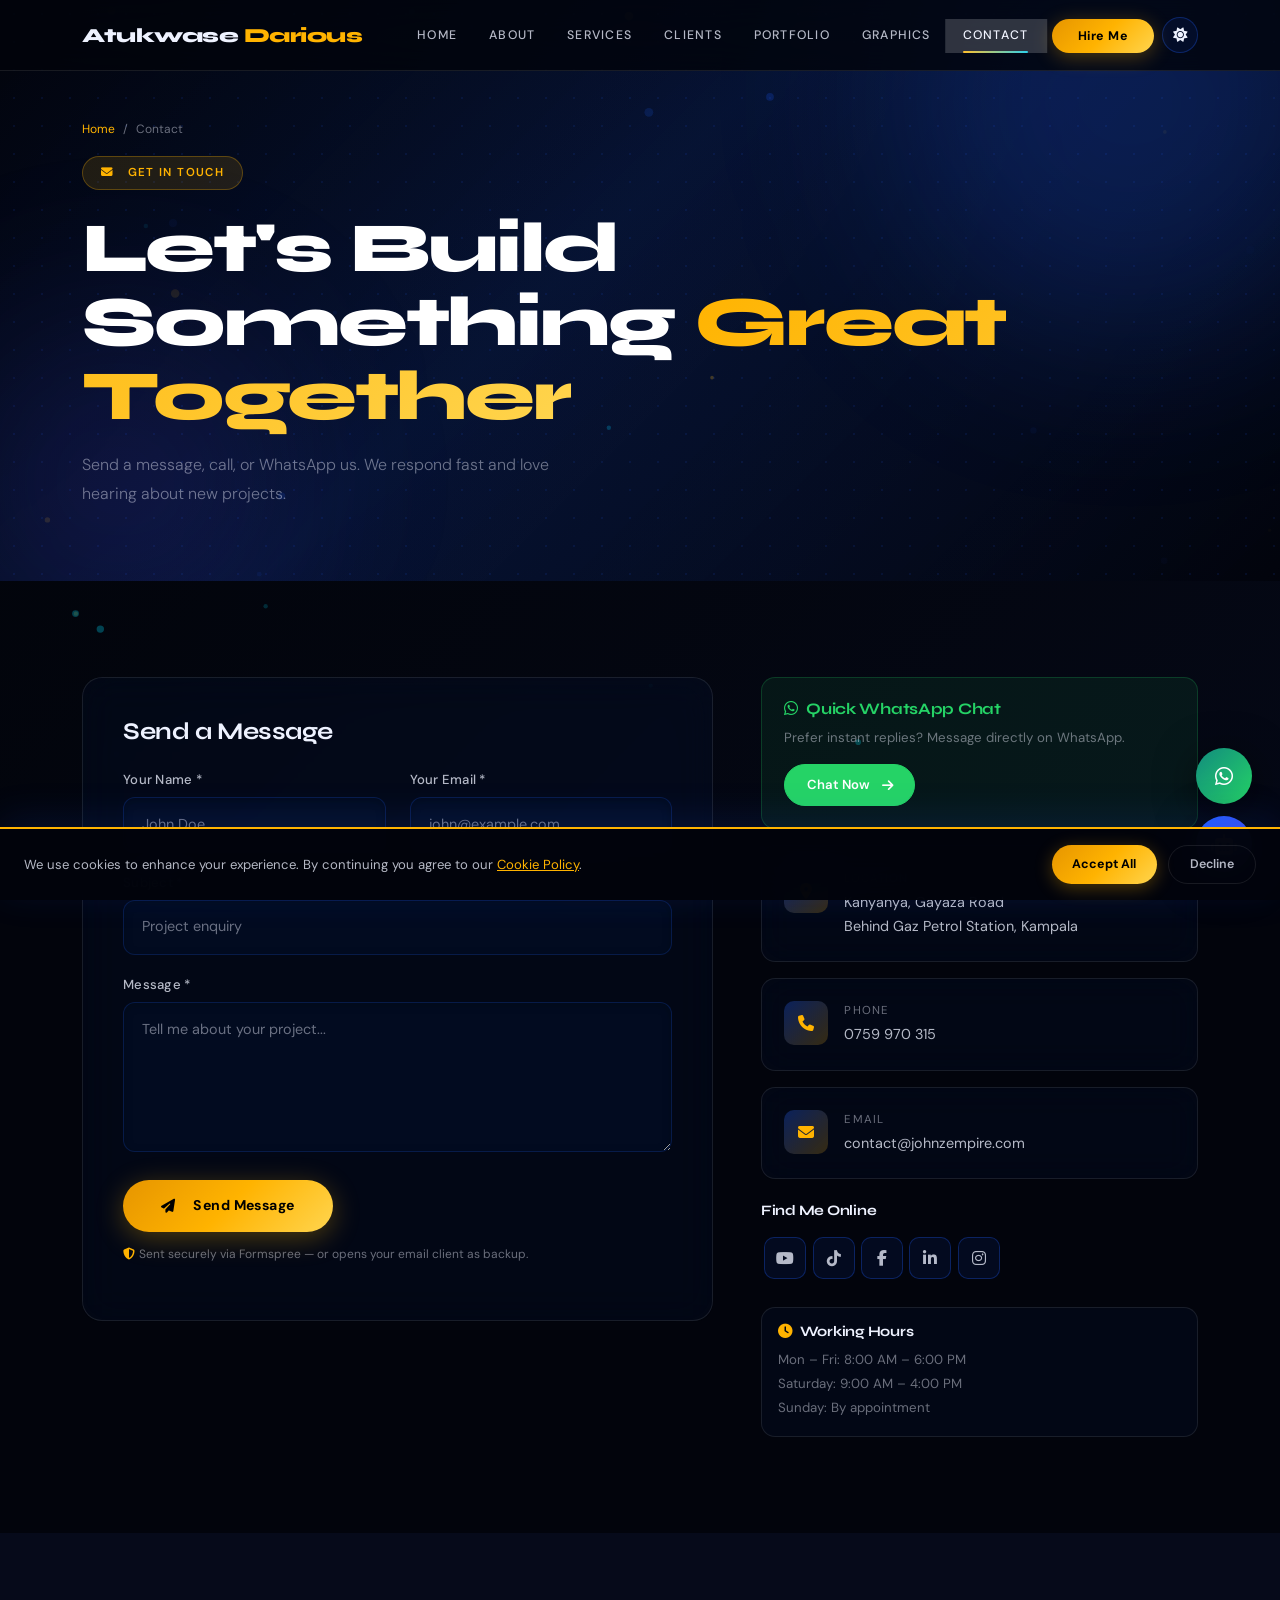
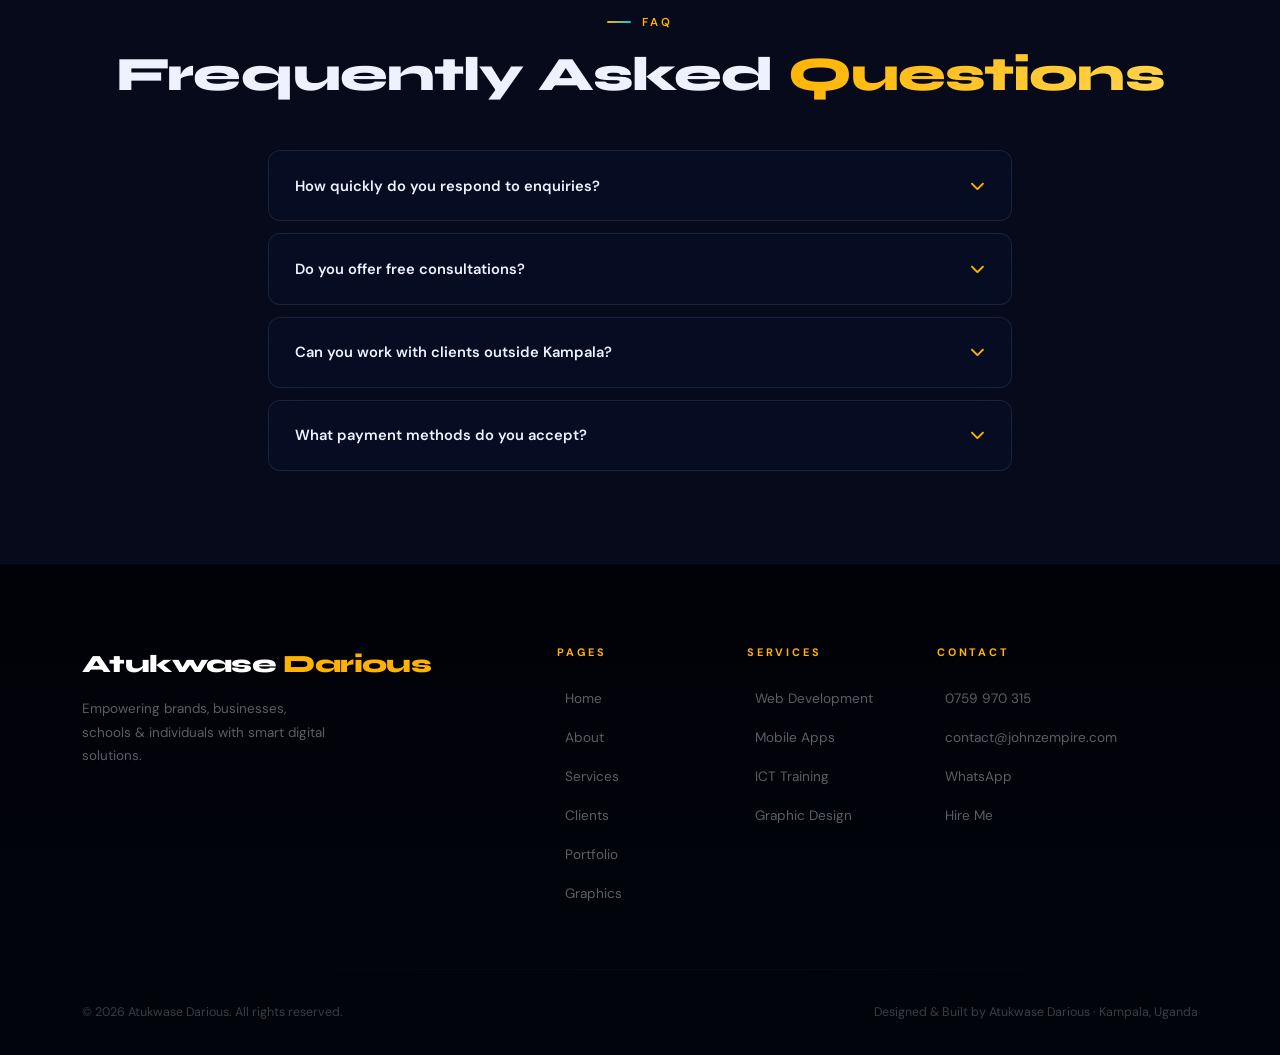
<file: contact.html>
<!DOCTYPE html>
<html lang="en" data-theme="dark">
<head>
<meta charset="UTF-8"><meta name="viewport" content="width=device-width, initial-scale=1.0">
<title>Contact | Atukwase Darious – Get In Touch, Kampala Uganda</title>
<meta name="description" content="Contact Atukwase Darious. Send a message, call, WhatsApp, or visit us in Kanyanya, Kampala Uganda.">
<link rel="icon" href="data:image/svg+xml,<svg xmlns='http://www.w3.org/2000/svg' viewBox='0 0 100 100'><rect width='100' height='100' rx='20' fill='%230B3D91'/><text y='.9em' font-size='70' text-anchor='middle' x='50' fill='%23FF8A00' font-weight='bold'>J</text></svg>">
<link rel="preconnect" href="https://fonts.googleapis.com"><link rel="preconnect" href="https://fonts.gstatic.com" crossorigin>
<link href="https://fonts.googleapis.com/css2?family=Syne:wght@400;600;700;800&family=DM+Sans:wght@300;400;500;600&display=swap" rel="stylesheet">
<link href="https://cdn.jsdelivr.net/npm/bootstrap@5.3.0-alpha1/dist/css/bootstrap.min.css" rel="stylesheet">
<link rel="stylesheet" href="https://cdnjs.cloudflare.com/ajax/libs/font-awesome/6.4.0/css/all.min.css">
<link href="https://unpkg.com/aos@2.3.1/dist/aos.css" rel="stylesheet">
<link rel="stylesheet" href="shared.css">
<style>
.cfw{background:var(--bg-card);backdrop-filter:blur(18px);border:1px solid var(--border);border-radius:20px;padding:2.5rem}
.fl{font-size:.82rem;font-weight:500;color:var(--text-sub);margin-bottom:.4rem;display:block}
.ci-card{background:var(--bg-card);backdrop-filter:blur(16px);border:1px solid var(--border);border-radius:14px;padding:1.4rem;margin-bottom:1rem;display:flex;align-items:flex-start;gap:1rem;transition:all .25s}
.ci-card:hover{border-color:rgba(255,179,0,.3);transform:translateX(4px)}
.ci-ico{width:44px;height:44px;background:linear-gradient(135deg,rgba(30,94,255,.3),rgba(255,179,0,.2));border-radius:10px;display:flex;align-items:center;justify-content:center;color:var(--orange);font-size:1rem;flex-shrink:0}
.ci-lbl{font-size:.72rem;text-transform:uppercase;letter-spacing:.1em;color:var(--text-muted);margin-bottom:.2rem}
.ci-val{font-size:.9rem;color:var(--text-sub)}
.wa-block{background:rgba(37,211,102,.08);border:1px solid rgba(37,211,102,.2);border-radius:14px;padding:1.4rem;margin-bottom:1rem}
.wa-block h5{color:#25D366;margin-bottom:.5rem;font-size:1rem}
.wa-block p{font-size:.83rem;color:var(--text-muted);margin-bottom:1rem}
.faq-item{background:var(--bg-card);backdrop-filter:blur(16px);border:1px solid var(--border);border-radius:12px;margin-bottom:12px;overflow:hidden;transition:border-color .3s}
.faq-item.open{border-color:rgba(255,179,0,.3)}
.faq-q{padding:1.4rem 1.6rem;cursor:pointer;display:flex;justify-content:space-between;align-items:center;font-weight:600;font-size:.92rem;color:var(--text);gap:1rem;user-select:none}
.faq-q i{color:var(--orange);transition:transform .3s}
.faq-item.open .faq-q i{transform:rotate(180deg)}
.faq-a{max-height:0;overflow:hidden;transition:all .35s}
.faq-item.open .faq-a{max-height:400px;border-top:1px solid var(--border)}
.faq-a p{padding:1.2rem 1.6rem;font-size:.87rem;color:var(--text-sub);line-height:1.8}
</style>
</head>
<body>
<a href="#main" class="skip-link">Skip to main content</a>
<div class="anim-bg"></div><canvas id="pcanvas" aria-hidden="true"></canvas>
<div id="ck-bar"><div class="ck-text">We use cookies to enhance your experience. By continuing you agree to our <a href="contact.html#privacy" style="color:var(--orange)">Cookie Policy</a>.</div><div class="ck-btns"><button class="ck-btn ck-accept" onclick="setCookie('ok')">Accept All</button><button class="ck-btn ck-decline" onclick="setCookie('no')">Decline</button></div></div>
<div id="soc-pop" role="dialog" aria-modal="true"><div class="sp-card"><button class="sp-x" onclick="closePopup()" aria-label="Close"><i class="fas fa-times"></i></button><div class="sp-head"><div class="sp-title">Stay Connected</div><div class="sp-sub">Follow us for digital insights from Kampala.</div></div><div class="sp-btns"><a href="https://youtube.com/@johnzempire?si=VfGgbA-yuhZGEhm-" target="_blank" rel="noopener noreferrer" class="sp-btn sp-yt" onclick="closePopup()"><i class="fab fa-youtube"></i><div class="sp-bl"><span>Subscribe on YouTube</span><small>Join our community</small></div></a><a href="https://www.tiktok.com/@johnzempire" target="_blank" rel="noopener noreferrer" class="sp-btn sp-tt" onclick="closePopup()"><i class="fab fa-tiktok"></i><div class="sp-bl"><span>Follow on TikTok</span><small>Tech tips &amp; updates</small></div></a><a href="https://wa.me/256759970315" target="_blank" rel="noopener noreferrer" class="sp-btn sp-wa" onclick="closePopup()"><i class="fab fa-whatsapp"></i><div class="sp-bl"><span>WhatsApp</span><small>0759 970 315</small></div></a></div></div></div>
<div class="float-btns"><a href="https://wa.me/256759970315" target="_blank" rel="noopener noreferrer" class="float-btn wa-float" aria-label="WhatsApp"><i class="fab fa-whatsapp"></i><span class="float-lbl">Chat on WhatsApp</span></a><button class="float-btn ai-float" data-bs-toggle="modal" data-bs-target="#aiModal" aria-label="AI"><i class="fas fa-robot"></i><span class="float-lbl">AI Assistant</span></button></div>
<button class="btt" id="bttBtn" aria-label="Back to top"><i class="fas fa-arrow-up"></i></button>
<nav class="navbar navbar-expand-lg fixed-top" id="mainNav" role="navigation" aria-label="Main navigation">
  <div class="container">
    <a class="navbar-brand" href="index.html">Atukwase <span class="to">Darious</span></a>
    <button class="navbar-toggler" type="button" data-bs-toggle="collapse" data-bs-target="#navbarCollapse" aria-controls="navbarCollapse" aria-expanded="false" aria-label="Toggle navigation"><span class="navbar-toggler-icon"></span></button>
    <div class="collapse navbar-collapse" id="navbarCollapse">
      <ul class="navbar-nav ms-auto align-items-lg-center">
        <li class="nav-item"><a class="nav-link" href="index.html">Home</a></li>
        <li class="nav-item"><a class="nav-link" href="about.html">About</a></li>
        <li class="nav-item"><a class="nav-link" href="services.html">Services</a></li>
        <li class="nav-item"><a class="nav-link" href="clients.html">Clients</a></li>
        <li class="nav-item"><a class="nav-link" href="portfolio.html">Portfolio</a></li>
        <li class="nav-item"><a class="nav-link" href="graphics.html">Graphics</a></li>
        <li class="nav-item"><a class="nav-link active" href="contact.html">Contact</a></li>
        <li class="nav-item ms-lg-2"><a class="nav-cta" href="hire.html">Hire Me</a></li>
        <li class="nav-item ms-2"><button class="theme-btn" id="themeBtn" aria-label="Toggle theme"><i class="fas fa-sun"></i></button></li>
      </ul>
    </div>
  </div>
</nav>
<main id="main">
<section class="page-hero"><div class="ph-bg"></div><div class="ph-mesh"></div><div class="ph-orb pho1"></div><div class="ph-orb pho2"></div>
  <div class="container ph-inner">
    <div class="ph-breadcrumb"><a href="index.html">Home</a><span>/</span><span>Contact</span></div>
    <div class="ph-tag"><i class="fas fa-envelope me-1"></i>Get In Touch</div>
    <h1 class="ph-title">Let's Build Something <span class="text-grad">Great Together</span></h1>
    <p class="ph-sub">Send a message, call, or WhatsApp us. We respond fast and love hearing about new projects.</p>
  </div>
</section>
<section style="padding:6rem 0">
  <div class="container">
    <div class="row g-5">
      <div class="col-lg-7" data-aos="fade-right">
        <div class="cfw">
          <h4 style="font-weight:700;margin-bottom:1.5rem;color:var(--text)">Send a Message</h4>
          <form id="contactForm">
            <div class="row"><div class="col-md-6"><label class="fl" for="cName">Your Name *</label><input type="text" class="fi2" name="name" id="cName" placeholder="John Doe" required></div><div class="col-md-6"><label class="fl" for="cEmail">Your Email *</label><input type="email" class="fi2" name="email" id="cEmail" placeholder="john@example.com" required></div></div>
            <label class="fl" for="cSubject">Subject *</label><input type="text" class="fi2" name="subject" id="cSubject" placeholder="Project enquiry" required>
            <label class="fl" for="cMessage">Message *</label><textarea class="fi2" name="message" id="cMessage" rows="5" placeholder="Tell me about your project..." required></textarea>
            <div class="f-msg" id="cFormMsg"></div>
            <button type="submit" class="btn-gold" id="cSubmitBtn"><i class="fas fa-paper-plane me-2"></i>Send Message</button>
            <p style="font-size:.75rem;color:var(--text-muted);margin-top:.8rem"><i class="fas fa-shield-alt me-1" style="color:var(--orange)"></i>Sent securely via Formspree — or opens your email client as backup.</p>
          </form>
        </div>
      </div>
      <div class="col-lg-5" data-aos="fade-left">
        <div class="wa-block"><h5><i class="fab fa-whatsapp me-2"></i>Quick WhatsApp Chat</h5><p>Prefer instant replies? Message directly on WhatsApp.</p><a href="https://wa.me/256759970315" target="_blank" rel="noopener noreferrer" class="btn-std" style="background:#25D366;border-color:#25D366;color:#fff">Chat Now <i class="fas fa-arrow-right ms-1"></i></a></div>
        <div class="ci-card"><div class="ci-ico"><i class="fas fa-map-marker-alt"></i></div><div><div class="ci-lbl">Location</div><div class="ci-val">Kanyanya, Gayaza Road<br>Behind Gaz Petrol Station, Kampala</div></div></div>
        <div class="ci-card"><div class="ci-ico"><i class="fas fa-phone"></i></div><div><div class="ci-lbl">Phone</div><div class="ci-val"><a href="tel:0759970315" style="color:var(--text-sub)">0759 970 315</a></div></div></div>
        <div class="ci-card"><div class="ci-ico"><i class="fas fa-envelope"></i></div><div><div class="ci-lbl">Email</div><div class="ci-val">contact@johnzempire.com</div></div></div>
        <div class="mt-4"><h5 style="font-size:.9rem;font-weight:700;margin-bottom:.9rem;color:var(--text)">Find Me Online</h5>
          <div class="d-flex flex-wrap"><a href="https://www.youtube.com/@Johnzempire" target="_blank" rel="noopener noreferrer" class="soc-ic" aria-label="YouTube"><i class="fab fa-youtube"></i></a><a href="https://www.tiktok.com/@johnzempire" target="_blank" rel="noopener noreferrer" class="soc-ic" aria-label="TikTok"><i class="fab fa-tiktok"></i></a><a href="https://solo.to/johnzempire" target="_blank" rel="noopener noreferrer" class="soc-ic" aria-label="Facebook"><i class="fab fa-facebook-f"></i></a><a href="https://solo.to/johnzempire" target="_blank" rel="noopener noreferrer" class="soc-ic" aria-label="LinkedIn"><i class="fab fa-linkedin-in"></i></a><a href="https://solo.to/johnzempire" target="_blank" rel="noopener noreferrer" class="soc-ic" aria-label="Instagram"><i class="fab fa-instagram"></i></a></div>
        </div>
        <div class="mt-4 p-3" style="background:var(--bg-card);border:1px solid var(--border);border-radius:14px">
          <h5 style="font-size:.9rem;font-weight:700;color:var(--text);margin-bottom:.5rem"><i class="fas fa-clock me-2" style="color:var(--orange)"></i>Working Hours</h5>
          <p style="font-size:.83rem;color:var(--text-muted);line-height:1.8;margin:0">Mon – Fri: 8:00 AM – 6:00 PM<br>Saturday: 9:00 AM – 4:00 PM<br>Sunday: By appointment</p>
        </div>
      </div>
    </div>
  </div>
</section>
<section style="padding:5rem 0;background:var(--bg-alt)">
  <div class="container">
    <div class="text-center mb-5" data-aos="fade-up"><div class="section-tag justify-content-center" style="display:flex">FAQ</div><h2 class="s-heading">Frequently Asked <span class="text-grad">Questions</span></h2></div>
    <div class="col-lg-8 mx-auto">
      <div class="faq-item" data-aos="fade-up"><div class="faq-q"><span>How quickly do you respond to enquiries?</span><i class="fas fa-chevron-down"></i></div><div class="faq-a"><p>We typically respond within 2–4 hours on weekdays. For urgent matters, WhatsApp 0759 970 315 for the fastest response.</p></div></div>
      <div class="faq-item" data-aos="fade-up" data-aos-delay="50"><div class="faq-q"><span>Do you offer free consultations?</span><i class="fas fa-chevron-down"></i></div><div class="faq-a"><p>Yes! All initial consultations are free. We'll discuss your project needs, timeline, and budget before committing to anything.</p></div></div>
      <div class="faq-item" data-aos="fade-up" data-aos-delay="100"><div class="faq-q"><span>Can you work with clients outside Kampala?</span><i class="fas fa-chevron-down"></i></div><div class="faq-a"><p>Absolutely. We serve clients across Uganda and East Africa through remote consultations and digital collaboration tools.</p></div></div>
      <div class="faq-item" data-aos="fade-up" data-aos-delay="150"><div class="faq-q"><span>What payment methods do you accept?</span><i class="fas fa-chevron-down"></i></div><div class="faq-a"><p>We accept Mobile Money (MTN &amp; Airtel), bank transfer, and cash. Payment plans available for larger projects.</p></div></div>
    </div>
  </div>
</section>
</main>
<footer>
  <div class="container">
    <div class="row g-4">
      <div class="col-lg-4"><div class="foot-brand">Atukwase <span>Darious</span></div><p class="foot-tagline">Empowering brands, businesses, schools &amp; individuals with smart digital solutions.</p></div>
      <div class="col-6 col-lg-2 offset-lg-1"><div class="foot-head">Pages</div><ul class="foot-ul"><li><a href="index.html">Home</a></li><li><a href="about.html">About</a></li><li><a href="services.html">Services</a></li><li><a href="clients.html">Clients</a></li><li><a href="portfolio.html">Portfolio</a></li><li><a href="graphics.html">Graphics</a></li></ul></div>
      <div class="col-6 col-lg-2"><div class="foot-head">Services</div><ul class="foot-ul"><li><a href="services.html">Web Development</a></li><li><a href="services.html">Mobile Apps</a></li><li><a href="services.html">ICT Training</a></li><li><a href="services.html">Graphic Design</a></li></ul></div>
      <div class="col-6 col-lg-2"><div class="foot-head">Contact</div><ul class="foot-ul"><li><a href="tel:0759970315">0759 970 315</a></li><li><a href="mailto:contact@johnzempire.com">contact@johnzempire.com</a></li><li><a href="https://wa.me/256759970315" target="_blank" rel="noopener noreferrer">WhatsApp</a></li><li><a href="hire.html">Hire Me</a></li></ul></div>
    </div>
    <hr class="foot-hr">
    <div class="d-flex justify-content-between align-items-center flex-wrap gap-2"><p class="foot-copy mb-0">&copy; <span id="footerYear"></span> Atukwase Darious. All rights reserved.</p><p class="foot-copy mb-0">Designed &amp; Built by Atukwase Darious · Kampala, Uganda</p></div>
  </div>
</footer>
<div class="modal fade modal-je" id="aiModal" tabindex="-1" aria-labelledby="aiModalLbl" aria-hidden="true"><div class="modal-dialog modal-dialog-centered"><div class="modal-content"><div class="modal-header"><h5 class="modal-title" id="aiModalLbl" style="font-family:var(--font-head)"><i class="fas fa-robot me-2" style="color:var(--orange)"></i>AI Assistant</h5><button type="button" class="btn-close btn-close-white" data-bs-dismiss="modal" aria-label="Close"></button></div><div class="modal-body" style="padding:1.6rem"><div class="ai-chat" id="aiChatBox"><div class="ai-msg ai-bot"><p>Hello! Ask me anything about Atukwase Darious services or how we can help your business.</p></div></div><div class="input-group"><input type="text" class="fi2" id="aiInput" placeholder="Ask something…" style="margin-bottom:0;border-radius:10px 0 0 10px;border-right:none" aria-label="Chat"><button id="aiSend" aria-label="Send" style="padding:.85rem 1.2rem;background:var(--orange);border:none;color:#fff;border-radius:0 10px 10px 0;cursor:pointer;font-size:1rem"><i class="fas fa-paper-plane"></i></button></div></div><div class="modal-footer"><small style="color:var(--text-muted)">Powered by AI</small></div></div></div></div>
<script src="https://cdn.jsdelivr.net/npm/bootstrap@5.3.0-alpha1/dist/js/bootstrap.bundle.min.js"></script>
<script src="https://unpkg.com/aos@2.3.1/dist/aos.js"></script>
<script src="shared.js"></script>
<script>
/* FAQ accordion */
document.querySelectorAll('.faq-item').forEach(item=>{item.querySelector('.faq-q').addEventListener('click',()=>{const o=item.classList.contains('open');document.querySelectorAll('.faq-item').forEach(i=>i.classList.remove('open'));if(!o)item.classList.add('open');});});
/* Contact form handled by shared.js → Formspree https://formspree.io/f/mzdvwevp */
</script>
</body></html>
</file>
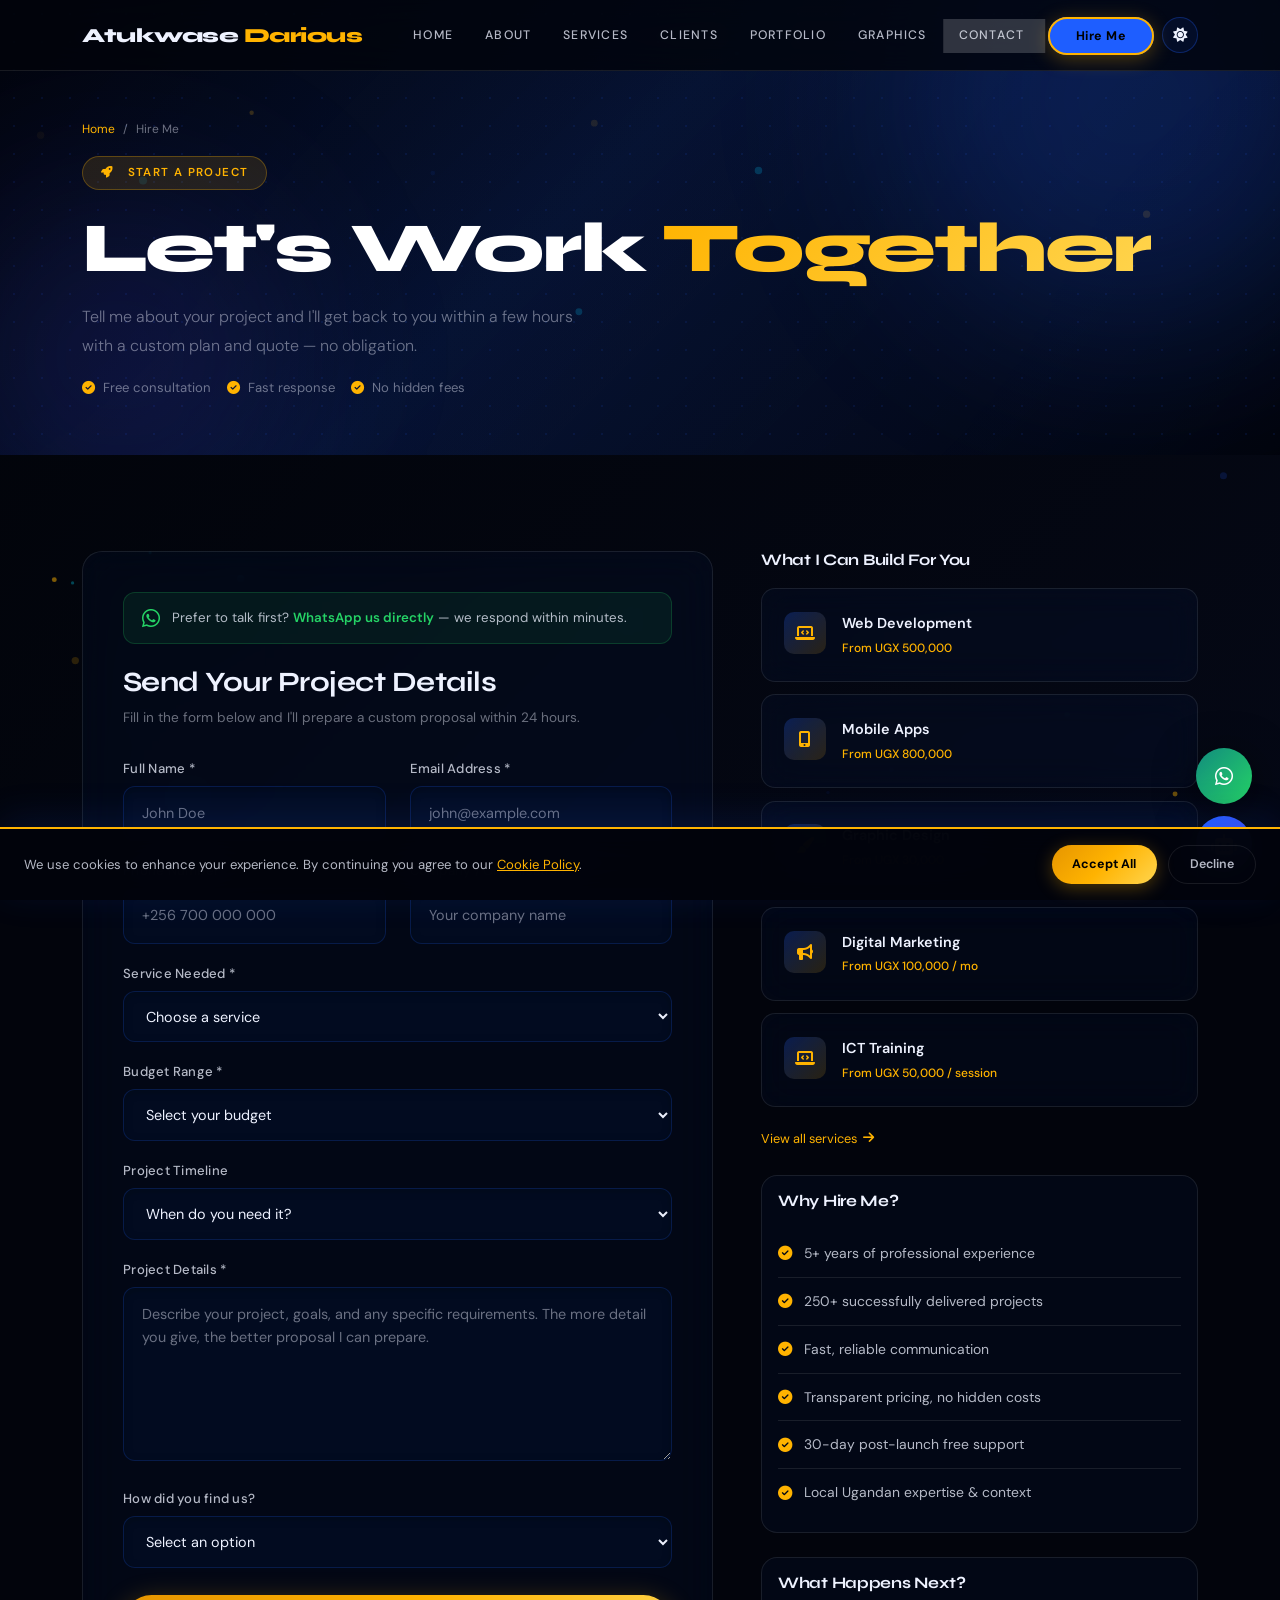
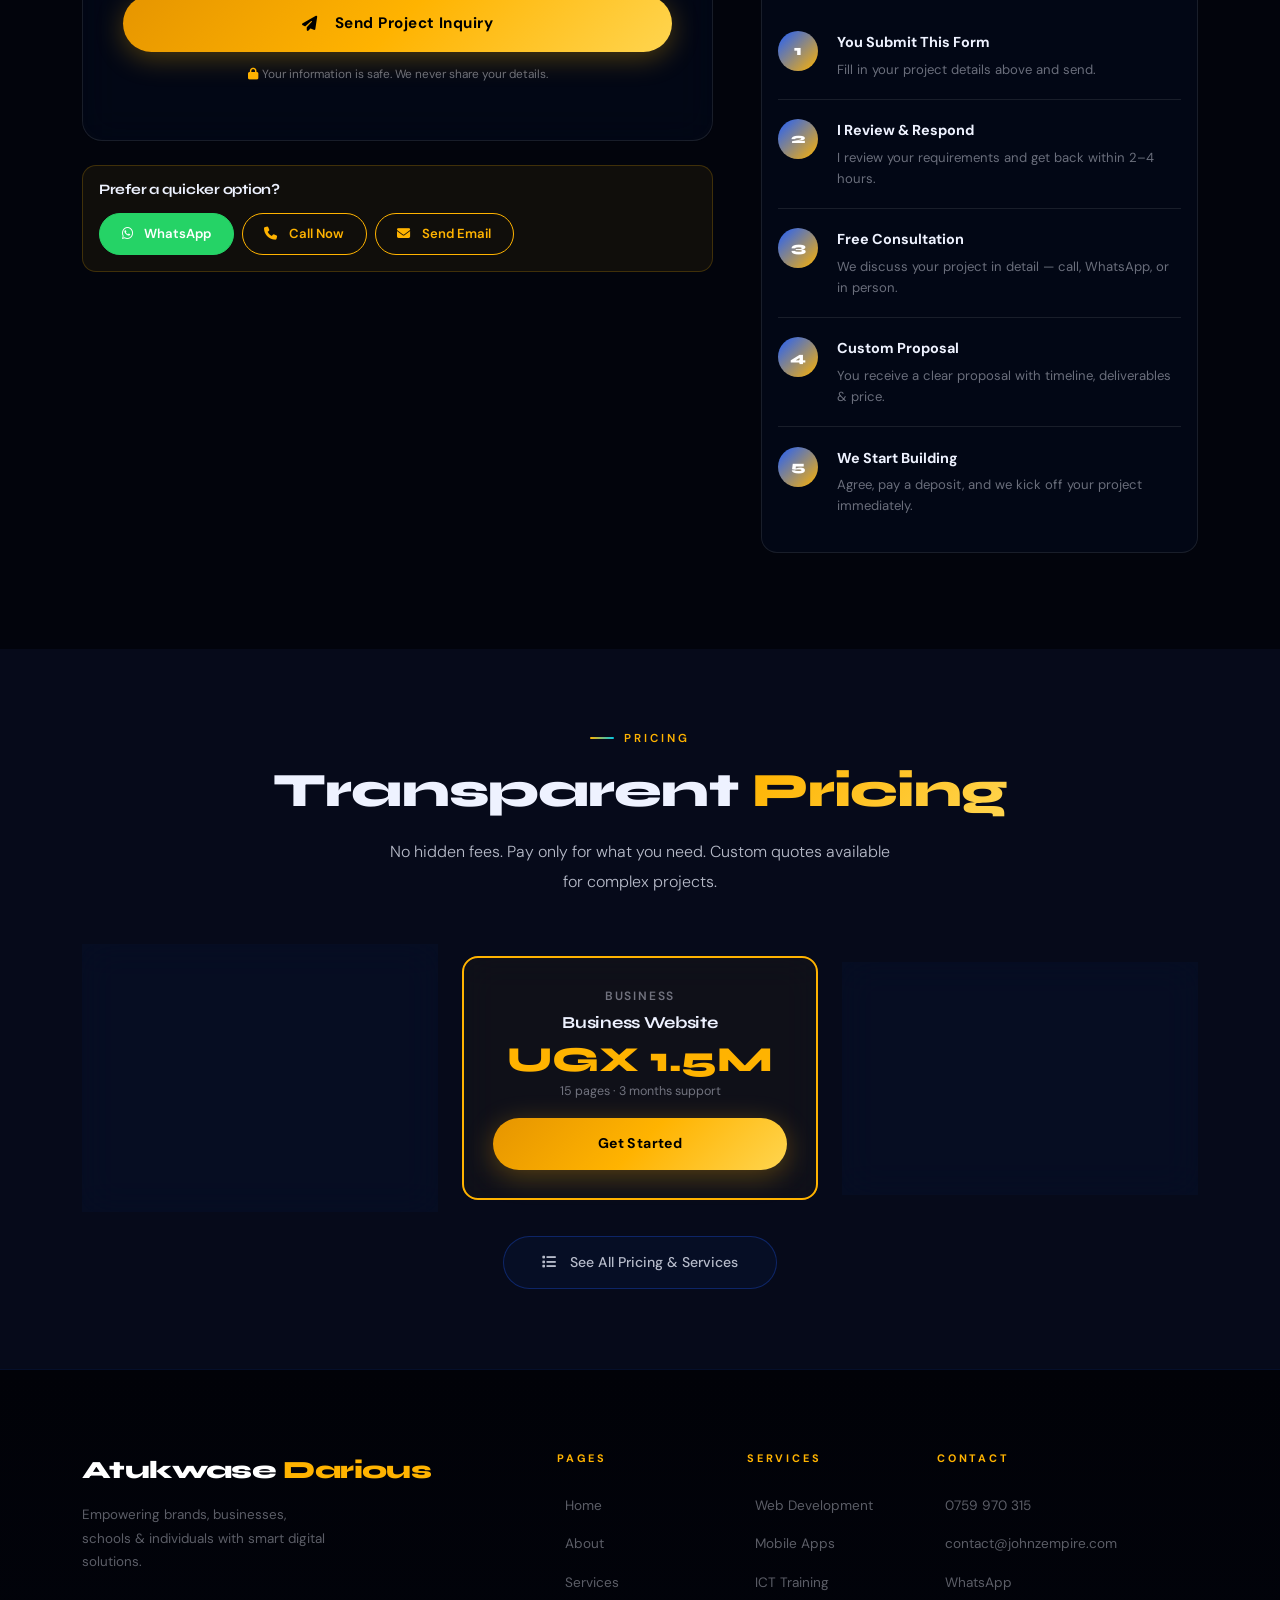
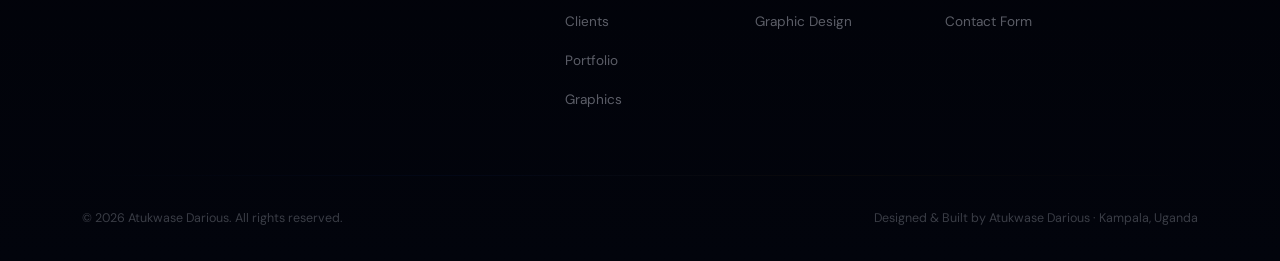
<file: hire.html>
<!DOCTYPE html>
<html lang="en" data-theme="dark">
<head>
<meta charset="UTF-8"><meta name="viewport" content="width=device-width, initial-scale=1.0">
<title>Hire a Web Developer in Uganda | Atukwase Darious – Free Consultation</title>
<meta name="description" content="Hire Atukwase Darious for professional website development, software systems, mobile apps, graphic design and IT support in Uganda. Get a free consultation — respond within 2 hours.">
<link rel="icon" href="data:image/svg+xml,<svg xmlns='http://www.w3.org/2000/svg' viewBox='0 0 100 100'><rect width='100' height='100' rx='20' fill='%230B3D91'/><text y='.9em' font-size='70' text-anchor='middle' x='50' fill='%23FF8A00' font-weight='bold'>J</text></svg>">
<link rel="preconnect" href="https://fonts.googleapis.com"><link rel="preconnect" href="https://fonts.gstatic.com" crossorigin>
<link href="https://fonts.googleapis.com/css2?family=Syne:wght@400;600;700;800&family=DM+Sans:wght@300;400;500;600&display=swap" rel="stylesheet">
<link href="https://cdn.jsdelivr.net/npm/bootstrap@5.3.0-alpha1/dist/css/bootstrap.min.css" rel="stylesheet">
<link rel="stylesheet" href="https://cdnjs.cloudflare.com/ajax/libs/font-awesome/6.4.0/css/all.min.css">
<link href="https://unpkg.com/aos@2.3.1/dist/aos.css" rel="stylesheet">
<link rel="stylesheet" href="shared.css">
<style>
.hire-form-wrap{background:var(--bg-card);backdrop-filter:blur(18px);border:1px solid var(--border);border-radius:20px;padding:2.5rem}
.fl{font-size:.82rem;font-weight:500;color:var(--text-sub);margin-bottom:.4rem;display:block}
.srv-mini{background:var(--bg-card);backdrop-filter:blur(16px);border:1px solid var(--border);border-radius:14px;padding:1.4rem;display:flex;align-items:flex-start;gap:1rem;transition:all .25s var(--ease);cursor:pointer;margin-bottom:.8rem}
.srv-mini:hover,.srv-mini.selected{border-color:rgba(255,179,0,.4);background:rgba(255,179,0,.06);transform:translateX(4px)}
.srv-mini-ico{width:42px;height:42px;border-radius:10px;background:linear-gradient(135deg,rgba(30,94,255,.25),rgba(255,179,0,.15));display:flex;align-items:center;justify-content:center;font-size:1rem;color:var(--orange);flex-shrink:0}
.srv-mini-title{font-size:.9rem;font-weight:600;color:var(--text);margin-bottom:.2rem}
.srv-mini-price{font-size:.75rem;color:var(--orange);font-weight:500}
.pro-step{display:flex;align-items:flex-start;gap:1.2rem;padding:1.2rem 0;border-bottom:1px solid var(--border)}
.pro-step:last-child{border:none}
.pro-num{width:40px;height:40px;border-radius:50%;background:linear-gradient(135deg,var(--navy),var(--orange));display:flex;align-items:center;justify-content:center;font-family:var(--font-head);font-weight:800;font-size:.9rem;color:#fff;flex-shrink:0}
.pro-title{font-size:.9rem;font-weight:700;color:var(--text);margin-bottom:.25rem}
.pro-desc{font-size:.82rem;color:var(--text-muted);line-height:1.6}
.trust-item{display:flex;align-items:center;gap:.75rem;padding:.75rem 0;border-bottom:1px solid var(--border);font-size:.87rem;color:var(--text-sub)}
.trust-item:last-child{border:none}
.trust-item i{color:var(--orange);font-size:.9rem;flex-shrink:0}
.prc-mini{background:var(--bg-card);backdrop-filter:blur(18px);border:1px solid var(--border);border-radius:16px;padding:1.8rem;text-align:center;transition:all .3s;position:relative}
.prc-mini:hover{transform:translateY(-6px);box-shadow:0 20px 50px var(--orange-glow)}
.prc-mini.pop{border:2px solid var(--orange);background:rgba(255,179,0,.04)}
.pop-b{position:absolute;top:-13px;left:50%;transform:translateX(-50%);background:linear-gradient(90deg,var(--navy),var(--orange));color:#fff;padding:.35rem 1.2rem;border-radius:20px;font-weight:700;font-size:.72rem;white-space:nowrap;text-transform:uppercase}
.p-amt{font-family:var(--font-head);font-size:2.2rem;font-weight:800;color:var(--orange);line-height:1;margin:.6rem 0 .25rem}
</style>
</head>
<body>
<a href="#main" class="skip-link">Skip to main content</a>
<div class="anim-bg"></div><canvas id="pcanvas" aria-hidden="true"></canvas>
<div id="ck-bar"><div class="ck-text">We use cookies to enhance your experience. By continuing you agree to our <a href="contact.html#privacy" style="color:var(--orange)">Cookie Policy</a>.</div><div class="ck-btns"><button class="ck-btn ck-accept" onclick="setCookie('ok')">Accept All</button><button class="ck-btn ck-decline" onclick="setCookie('no')">Decline</button></div></div>
<div id="soc-pop" role="dialog" aria-modal="true"><div class="sp-card"><button class="sp-x" onclick="closePopup()" aria-label="Close"><i class="fas fa-times"></i></button><div class="sp-head"><div class="sp-title">Stay Connected</div><div class="sp-sub">Follow us for digital insights from Kampala.</div></div><div class="sp-btns"><a href="https://youtube.com/@johnzempire?si=VfGgbA-yuhZGEhm-" target="_blank" rel="noopener noreferrer" class="sp-btn sp-yt" onclick="closePopup()"><i class="fab fa-youtube"></i><div class="sp-bl"><span>Subscribe on YouTube</span><small>Join our community</small></div></a><a href="https://www.tiktok.com/@johnzempire" target="_blank" rel="noopener noreferrer" class="sp-btn sp-tt" onclick="closePopup()"><i class="fab fa-tiktok"></i><div class="sp-bl"><span>Follow on TikTok</span><small>Tech tips &amp; updates</small></div></a><a href="https://wa.me/256759970315" target="_blank" rel="noopener noreferrer" class="sp-btn sp-wa" onclick="closePopup()"><i class="fab fa-whatsapp"></i><div class="sp-bl"><span>WhatsApp Us</span><small>0759 970 315</small></div></a></div></div></div>
<div class="float-btns"><a href="https://wa.me/256759970315" target="_blank" rel="noopener noreferrer" class="float-btn wa-float" aria-label="WhatsApp"><i class="fab fa-whatsapp"></i><span class="float-lbl">Chat on WhatsApp</span></a><button class="float-btn ai-float" data-bs-toggle="modal" data-bs-target="#aiModal" aria-label="AI"><i class="fas fa-robot"></i><span class="float-lbl">AI Assistant</span></button></div>
<button class="btt" id="bttBtn" aria-label="Back to top"><i class="fas fa-arrow-up"></i></button>

<nav class="navbar navbar-expand-lg fixed-top" id="mainNav" role="navigation" aria-label="Main navigation">
  <div class="container">
    <a class="navbar-brand" href="index.html">Atukwase <span class="to">Darious</span></a>
    <button class="navbar-toggler" type="button" data-bs-toggle="collapse" data-bs-target="#navbarCollapse" aria-controls="navbarCollapse" aria-expanded="false" aria-label="Toggle navigation"><span class="navbar-toggler-icon"></span></button>
    <div class="collapse navbar-collapse" id="navbarCollapse">
      <ul class="navbar-nav ms-auto align-items-lg-center">
        <li class="nav-item"><a class="nav-link" href="index.html">Home</a></li>
        <li class="nav-item"><a class="nav-link" href="about.html">About</a></li>
        <li class="nav-item"><a class="nav-link" href="services.html">Services</a></li>
        <li class="nav-item"><a class="nav-link" href="clients.html">Clients</a></li>
        <li class="nav-item"><a class="nav-link" href="portfolio.html">Portfolio</a></li>
        <li class="nav-item"><a class="nav-link" href="graphics.html">Graphics</a></li>
        <li class="nav-item"><a class="nav-link" href="contact.html">Contact</a></li>
        <li class="nav-item ms-lg-2"><a class="nav-cta active" href="hire.html" style="background:var(--navy);border:2px solid var(--orange)">Hire Me</a></li>
        <li class="nav-item ms-2"><button class="theme-btn" id="themeBtn" aria-label="Toggle theme"><i class="fas fa-sun"></i></button></li>
      </ul>
    </div>
  </div>
</nav>

<main id="main">

<!-- HERO -->
<section class="page-hero">
  <div class="ph-bg"></div><div class="ph-mesh"></div><div class="ph-orb pho1"></div><div class="ph-orb pho2"></div>
  <div class="container ph-inner">
    <div class="ph-breadcrumb"><a href="index.html">Home</a><span>/</span><span>Hire Me</span></div>
    <div class="ph-tag"><i class="fas fa-rocket me-1"></i>Start a Project</div>
    <h1 class="ph-title">Let's Work <span class="text-grad">Together</span></h1>
    <p class="ph-sub">Tell me about your project and I'll get back to you within a few hours with a custom plan and quote — no obligation.</p>
    <div class="d-flex flex-wrap gap-3 mt-3">
      <div style="display:flex;align-items:center;gap:.5rem;font-size:.82rem;color:var(--text-muted)"><i class="fas fa-check-circle" style="color:var(--orange)"></i>Free consultation</div>
      <div style="display:flex;align-items:center;gap:.5rem;font-size:.82rem;color:var(--text-muted)"><i class="fas fa-check-circle" style="color:var(--orange)"></i>Fast response</div>
      <div style="display:flex;align-items:center;gap:.5rem;font-size:.82rem;color:var(--text-muted)"><i class="fas fa-check-circle" style="color:var(--orange)"></i>No hidden fees</div>
    </div>
  </div>
</section>

<!-- MAIN CONTENT -->
<section style="padding:6rem 0">
  <div class="container">
    <div class="row g-5">

      <!-- LEFT: HIRE FORM -->
      <div class="col-lg-7" data-aos="fade-right">
        <div class="hire-form-wrap">
          <div style="background:rgba(37,211,102,.08);border:1px solid rgba(37,211,102,.2);border-radius:12px;padding:.9rem 1.1rem;margin-bottom:1.4rem;display:flex;align-items:center;gap:.75rem"><i class="fab fa-whatsapp" style="font-size:1.3rem;color:#25D366;flex-shrink:0"></i><span style="font-size:.83rem;color:var(--text-sub)">Prefer to talk first? <a href="https://wa.me/256759970315?text=Hello%20Atukwase%20Darious%2C%20I%27d%20like%20to%20discuss%20a%20project." target="_blank" rel="noopener noreferrer" style="color:#25D366;font-weight:600">WhatsApp us directly</a> — we respond within minutes.</span></div>
          <h3 style="font-family:var(--font-head);font-weight:700;color:var(--text);margin-bottom:.5rem">Send Your Project Details</h3>
          <p style="font-size:.85rem;color:var(--text-muted);margin-bottom:1.8rem">Fill in the form below and I'll prepare a custom proposal within 24 hours.</p>
          <form id="hirePageForm">
            <div class="row">
              <div class="col-md-6"><label class="fl" for="hpName">Full Name *</label><input type="text" class="fi2" name="name" id="hpName" placeholder="John Doe" required></div>
              <div class="col-md-6"><label class="fl" for="hpEmail">Email Address *</label><input type="email" class="fi2" name="email" id="hpEmail" placeholder="john@example.com" required></div>
            </div>
            <div class="row">
              <div class="col-md-6"><label class="fl" for="hpPhone">Phone Number</label><input type="tel" class="fi2" name="phone" id="hpPhone" placeholder="+256 700 000 000"></div>
              <div class="col-md-6"><label class="fl" for="hpCompany">Company / Organisation</label><input type="text" class="fi2" name="company" id="hpCompany" placeholder="Your company name"></div>
            </div>
            <label class="fl" for="hpService">Service Needed *</label>
            <select class="fi2" name="service" id="hpService" required style="cursor:pointer">
              <option value="">Choose a service</option>
              <option value="web">Web Development</option>
              <option value="mobile">Mobile App Development</option>
              <option value="design">Graphic Design</option>
              <option value="marketing">Digital Marketing &amp; SEO</option>
              <option value="training">ICT Training</option>
              <option value="support">Software Installation &amp; IT Support</option>
              <option value="system">Custom System / Software</option>
              <option value="content">Blogging &amp; Content Creation</option>
              <option value="other">Other</option>
            </select>
            <label class="fl" for="hpBudget">Budget Range *</label>
            <select class="fi2" name="budget" id="hpBudget" required style="cursor:pointer">
              <option value="">Select your budget</option>
              <option value="under500k">Under UGX 500,000</option>
              <option value="500k-1m">UGX 500,000 – 1,000,000</option>
              <option value="1m-3m">UGX 1,000,000 – 3,000,000</option>
              <option value="3m-10m">UGX 3,000,000 – 10,000,000</option>
              <option value="10m+">Over UGX 10,000,000</option>
            </select>
            <label class="fl" for="hpTimeline">Project Timeline</label>
            <select class="fi2" name="timeline" id="hpTimeline" style="cursor:pointer">
              <option value="">When do you need it?</option>
              <option value="asap">As soon as possible</option>
              <option value="2weeks">Within 2 weeks</option>
              <option value="1month">Within 1 month</option>
              <option value="3months">Within 3 months</option>
              <option value="flexible">I'm flexible</option>
            </select>
            <label class="fl" for="hpDetails">Project Details *</label>
            <textarea class="fi2" name="details" id="hpDetails" rows="6" placeholder="Describe your project, goals, and any specific requirements. The more detail you give, the better proposal I can prepare." required></textarea>
            <label class="fl" for="hpSource">How did you find us?</label>
            <select class="fi2" name="source" id="hpSource" style="cursor:pointer">
              <option value="">Select an option</option>
              <option value="google">Google Search</option>
              <option value="social">Social Media</option>
              <option value="referral">Referral / Word of mouth</option>
              <option value="whatsapp">WhatsApp</option>
              <option value="other">Other</option>
            </select>
            <div class="f-msg" id="hpFormMsg"></div>
            <button type="submit" class="btn-gold w-100 justify-content-center mt-2" id="hpSubmitBtn" style="padding:1rem 2rem;font-size:.95rem">
              <i class="fas fa-paper-plane me-2"></i>Send Project Inquiry
            </button>
            <p style="font-size:.74rem;color:var(--text-muted);margin-top:.8rem;text-align:center"><i class="fas fa-lock me-1" style="color:var(--orange)"></i>Your information is safe. We never share your details.</p>
          </form>
        </div>

        <!-- QUICK ALTERNATIVES -->
        <div class="mt-4 p-3" style="background:rgba(255,179,0,.06);border:1px solid rgba(255,179,0,.2);border-radius:14px">
          <h5 style="font-size:.9rem;font-weight:700;color:var(--text);margin-bottom:.9rem">Prefer a quicker option?</h5>
          <div class="d-flex flex-wrap gap-2">
            <a href="https://wa.me/256759970315" target="_blank" rel="noopener noreferrer" class="btn-std" style="background:#25D366;border-color:#25D366;color:#fff"><i class="fab fa-whatsapp me-1"></i>WhatsApp</a>
            <a href="tel:0759970315" class="btn-std"><i class="fas fa-phone me-1"></i>Call Now</a>
            <a href="mailto:contact@johnzempire.com" class="btn-std"><i class="fas fa-envelope me-1"></i>Send Email</a>
          </div>
        </div>
      </div>

      <!-- RIGHT: SERVICES + TRUST + PROCESS -->
      <div class="col-lg-5" data-aos="fade-left">

        <!-- Services quick list -->
        <div class="mb-4">
          <h5 style="font-family:var(--font-head);font-size:1rem;font-weight:700;color:var(--text);margin-bottom:1.2rem">What I Can Build For You</h5>
          <div class="srv-mini"><div class="srv-mini-ico"><i class="fas fa-laptop-code"></i></div><div><div class="srv-mini-title">Web Development</div><div class="srv-mini-price">From UGX 500,000</div></div></div>
          <div class="srv-mini"><div class="srv-mini-ico"><i class="fas fa-mobile-alt"></i></div><div><div class="srv-mini-title">Mobile Apps</div><div class="srv-mini-price">From UGX 800,000</div></div></div>
          <div class="srv-mini"><div class="srv-mini-ico"><i class="fas fa-paint-brush"></i></div><div><div class="srv-mini-title">Graphic Design</div><div class="srv-mini-price">From UGX 30,000</div></div></div>
          <div class="srv-mini"><div class="srv-mini-ico"><i class="fas fa-bullhorn"></i></div><div><div class="srv-mini-title">Digital Marketing</div><div class="srv-mini-price">From UGX 100,000 / mo</div></div></div>
          <div class="srv-mini"><div class="srv-mini-ico"><i class="fas fa-laptop-code"></i></div><div><div class="srv-mini-title">ICT Training</div><div class="srv-mini-price">From UGX 50,000 / session</div></div></div>
          <a href="services.html" style="font-size:.8rem;color:var(--orange);margin-top:.5rem;display:inline-flex;align-items:center;gap:.4rem">View all services <i class="fas fa-arrow-right"></i></a>
        </div>

        <!-- Why hire me -->
        <div class="mb-4 p-3" style="background:var(--bg-card);border:1px solid var(--border);border-radius:16px">
          <h5 style="font-family:var(--font-head);font-size:1rem;font-weight:700;color:var(--text);margin-bottom:1.2rem">Why Hire Me?</h5>
          <div class="trust-item"><i class="fas fa-check-circle"></i>5+ years of professional experience</div>
          <div class="trust-item"><i class="fas fa-check-circle"></i>250+ successfully delivered projects</div>
          <div class="trust-item"><i class="fas fa-check-circle"></i>Fast, reliable communication</div>
          <div class="trust-item"><i class="fas fa-check-circle"></i>Transparent pricing, no hidden costs</div>
          <div class="trust-item"><i class="fas fa-check-circle"></i>30-day post-launch free support</div>
          <div class="trust-item"><i class="fas fa-check-circle"></i>Local Ugandan expertise &amp; context</div>
        </div>

        <!-- My process -->
        <div class="p-3" style="background:var(--bg-card);border:1px solid var(--border);border-radius:16px">
          <h5 style="font-family:var(--font-head);font-size:1rem;font-weight:700;color:var(--text);margin-bottom:1.2rem">What Happens Next?</h5>
          <div class="pro-step"><div class="pro-num">1</div><div><div class="pro-title">You Submit This Form</div><div class="pro-desc">Fill in your project details above and send.</div></div></div>
          <div class="pro-step"><div class="pro-num">2</div><div><div class="pro-title">I Review &amp; Respond</div><div class="pro-desc">I review your requirements and get back within 2–4 hours.</div></div></div>
          <div class="pro-step"><div class="pro-num">3</div><div><div class="pro-title">Free Consultation</div><div class="pro-desc">We discuss your project in detail — call, WhatsApp, or in person.</div></div></div>
          <div class="pro-step"><div class="pro-num">4</div><div><div class="pro-title">Custom Proposal</div><div class="pro-desc">You receive a clear proposal with timeline, deliverables &amp; price.</div></div></div>
          <div class="pro-step"><div class="pro-num">5</div><div><div class="pro-title">We Start Building</div><div class="pro-desc">Agree, pay a deposit, and we kick off your project immediately.</div></div></div>
        </div>
      </div>
    </div>
  </div>
</section>

<!-- QUICK PRICING -->
<section style="padding:5rem 0;background:var(--bg-alt)">
  <div class="container">
    <div class="text-center mb-5" data-aos="fade-up">
      <div class="section-tag justify-content-center" style="display:flex">Pricing</div>
      <h2 class="s-heading">Transparent <span class="text-grad">Pricing</span></h2>
      <p class="s-body mx-auto" style="max-width:500px">No hidden fees. Pay only for what you need. Custom quotes available for complex projects.</p>
    </div>
    <div class="row g-4 align-items-center">
      <div class="col-md-4" data-aos="fade-up"><div class="prc-mini"><div style="font-size:.75rem;font-weight:600;letter-spacing:.15em;text-transform:uppercase;color:var(--text-muted);margin-bottom:.4rem">Starter</div><h4 style="font-size:1.05rem;font-weight:700;color:var(--text)">Basic Website</h4><div class="p-amt">UGX 500K</div><p style="font-size:.78rem;color:var(--text-muted);margin-bottom:1rem">5 pages · 1 month support</p><a href="#hirePageForm" class="btn-std w-100 justify-content-center" onclick="document.getElementById('hirePageForm').scrollIntoView({behavior:'smooth'});return false;">Get Started</a></div></div>
      <div class="col-md-4" data-aos="fade-up" data-aos-delay="100"><div class="prc-mini pop"><div class="pop-b">Most Popular</div><div style="font-size:.75rem;font-weight:600;letter-spacing:.15em;text-transform:uppercase;color:var(--text-muted);margin-bottom:.4rem">Business</div><h4 style="font-size:1.05rem;font-weight:700;color:var(--text)">Business Website</h4><div class="p-amt">UGX 1.5M</div><p style="font-size:.78rem;color:var(--text-muted);margin-bottom:1rem">15 pages · 3 months support</p><a href="#hirePageForm" class="btn-gold w-100 justify-content-center" onclick="document.getElementById('hirePageForm').scrollIntoView({behavior:'smooth'});return false;">Get Started</a></div></div>
      <div class="col-md-4" data-aos="fade-up" data-aos-delay="200"><div class="prc-mini"><div style="font-size:.75rem;font-weight:600;letter-spacing:.15em;text-transform:uppercase;color:var(--text-muted);margin-bottom:.4rem">Enterprise</div><h4 style="font-size:1.05rem;font-weight:700;color:var(--text)">Custom System</h4><div class="p-amt">UGX 3M+</div><p style="font-size:.78rem;color:var(--text-muted);margin-bottom:1rem">Custom · 6 months support</p><a href="#hirePageForm" class="btn-std w-100 justify-content-center" onclick="document.getElementById('hirePageForm').scrollIntoView({behavior:'smooth'});return false;">Request Quote</a></div></div>
    </div>
    <div class="text-center mt-4"><a href="services.html" class="btn-ghost"><i class="fas fa-list me-1"></i>See All Pricing &amp; Services</a></div>
  </div>
</section>

</main>

<footer>
  <div class="container">
    <div class="row g-4">
      <div class="col-lg-4"><div class="foot-brand">Atukwase <span>Darious</span></div><p class="foot-tagline">Empowering brands, businesses, schools &amp; individuals with smart digital solutions.</p></div>
      <div class="col-6 col-lg-2 offset-lg-1"><div class="foot-head">Pages</div><ul class="foot-ul"><li><a href="index.html">Home</a></li><li><a href="about.html">About</a></li><li><a href="services.html">Services</a></li><li><a href="clients.html">Clients</a></li><li><a href="portfolio.html">Portfolio</a></li><li><a href="graphics.html">Graphics</a></li></ul></div>
      <div class="col-6 col-lg-2"><div class="foot-head">Services</div><ul class="foot-ul"><li><a href="services.html">Web Development</a></li><li><a href="services.html">Mobile Apps</a></li><li><a href="services.html">ICT Training</a></li><li><a href="services.html">Graphic Design</a></li></ul></div>
      <div class="col-6 col-lg-2"><div class="foot-head">Contact</div><ul class="foot-ul"><li><a href="tel:0759970315">0759 970 315</a></li><li><a href="mailto:contact@johnzempire.com">contact@johnzempire.com</a></li><li><a href="https://wa.me/256759970315" target="_blank" rel="noopener noreferrer">WhatsApp</a></li><li><a href="contact.html">Contact Form</a></li></ul></div>
    </div>
    <hr class="foot-hr">
    <div class="d-flex justify-content-between align-items-center flex-wrap gap-2"><p class="foot-copy mb-0">&copy; <span id="footerYear"></span> Atukwase Darious. All rights reserved.</p><p class="foot-copy mb-0">Designed &amp; Built by Atukwase Darious · Kampala, Uganda</p></div>
  </div>
</footer>

<div class="modal fade modal-je" id="aiModal" tabindex="-1" aria-labelledby="aiModalLbl" aria-hidden="true"><div class="modal-dialog modal-dialog-centered"><div class="modal-content"><div class="modal-header"><h5 class="modal-title" id="aiModalLbl" style="font-family:var(--font-head)"><i class="fas fa-robot me-2" style="color:var(--orange)"></i>AI Assistant</h5><button type="button" class="btn-close btn-close-white" data-bs-dismiss="modal" aria-label="Close"></button></div><div class="modal-body" style="padding:1.6rem"><div class="ai-chat" id="aiChatBox"><div class="ai-msg ai-bot"><p>Hello! I can help answer questions about Atukwase Darious services, pricing, and how to get started on your project.</p></div></div><div class="input-group"><input type="text" class="fi2" id="aiInput" placeholder="Ask something…" style="margin-bottom:0;border-radius:10px 0 0 10px;border-right:none" aria-label="Chat"><button id="aiSend" aria-label="Send" style="padding:.85rem 1.2rem;background:var(--orange);border:none;color:#fff;border-radius:0 10px 10px 0;cursor:pointer;font-size:1rem"><i class="fas fa-paper-plane"></i></button></div></div><div class="modal-footer"><small style="color:var(--text-muted)">Powered by AI</small></div></div></div></div>

<script src="https://cdn.jsdelivr.net/npm/bootstrap@5.3.0-alpha1/dist/js/bootstrap.bundle.min.js"></script>
<script src="https://unpkg.com/aos@2.3.1/dist/aos.js"></script>
<script src="shared.js"></script>
<script>
/* Hire form handled by shared.js → Formspree https://formspree.io/f/mzdvwevp */
</script>
</body></html>
</file>
<file: shared.css>
/* ============================================================
   ATUKWASE DARIOUS — shared.css  v6  "PRESTIGE TECH"
   World-class color system — Electric Blue · Molten Gold
   · Cyber Cyan · Imperial Indigo · Deep Space Black
   Grab attention · Build trust · Win customers
============================================================ */

/* ─────────────────────────────────────────────────────────
   PRESTIGE DESIGN TOKEN SYSTEM
   Mapped onto the existing var() names so every page
   automatically inherits the new premium palette —
   zero HTML changes required.
───────────────────────────────────────────────────────── */
:root {

  /* ══ ELECTRIC ROYAL BLUE  ── trust · expertise · authority ══ */
  --navy:           #1E5EFF;   /* electric royal blue — trust · authority  */
  --navy-light:     #4D7FFF;   /* hover / lighter tone                   */
  --navy-dark:      #0A3DBF;   /* pressed / deeper blue                  */
  --navy-glow:      rgba(30,94,255,.32);

  /* ══ MOLTEN GOLD  ── attention · premium · winning ══ */
  --orange:         #FFB300;   /* molten gold — attention · premium · wins */
  --orange-lt:      #FFD54F;   /* highlight gold                         */
  --orange-dark:    #E69500;   /* deep gold                              */
  --orange-glow:    rgba(255,179,0,.30);

  /* ══ CYBER CYAN  ── innovation · modernity · edge ══ */
  --cyan:           #00C8E8;
  --cyan-lt:        #40D9F0;
  --cyan-glow:      rgba(0,200,232,.24);

  /* ══ IMPERIAL INDIGO  ── mastery · depth · wisdom ══ */
  --violet:         #4F46E5;   /* was #7C3AED  → richer indigo           */
  --violet-lt:      #818CF8;
  --violet-glow:    rgba(79,70,229,.30);

  /* ══ EMERALD  ── success · growth · reliability ══ */
  --emerald:        #10B981;
  --emerald-glow:   rgba(16,185,129,.25);

  /* ══ BACKGROUNDS  ── deep-space premium ══ */
  --bg:             #02040C;   /* ultra-deep space black                 */
  --bg-alt:         #060A1A;   /* midnight blue-black                    */
  --bg-card:        rgba(30,94,255,.04); /* subtle blue-tinted glass     */
  --bg-hover:       rgba(30,94,255,.08);
  --bg-gold:        rgba(255,179,0,.06);

  /* ══ BORDERS ══ */
  --border:         rgba(255,255,255,.09);
  --border-active:  rgba(255,179,0,.35);
  --border-blue:    rgba(30,94,255,.30);

  /* ══ SEMANTIC ══ */
  --success:        #10B981;
  --success-bg:     rgba(16,185,129,.12);
  --success-border: rgba(16,185,129,.30);
  --warning:        #FFB300;
  --warning-bg:     rgba(255,179,0,.12);
  --danger:         #EF4444;
  --danger-bg:      rgba(239,68,68,.12);

  /* ══ TEXT  ── blue-tinted crisp white ══ */
  --text:           #EEF2FF;
  --text-sub:       rgba(238,242,255,.76);
  --text-muted:     rgba(238,242,255,.44);

  /* ══ NAVIGATION ══ */
  --nav-bg:         rgba(2,4,12,.82);
  --modal-bg:       #08091A;

  /* ══ INPUTS ══ */
  --input-bg:       rgba(30,94,255,.05);
  --input-bdr:      rgba(30,94,255,.18);

  /* ══ TYPOGRAPHY ══ */
  --font-head:      'Syne', sans-serif;
  --font-body:      'DM Sans', sans-serif;

  /* ══ PREMIUM GRADIENTS ══ */
  --grad-primary:   linear-gradient(135deg, #0A3DBF, #1E5EFF, #4D7FFF);
  --grad-accent:    linear-gradient(135deg, #E69500, #FFB300, #FFD54F);
  --grad-premium:   linear-gradient(135deg, #1E5EFF, #4F46E5);
  --grad-trust:     linear-gradient(135deg, #1E5EFF, #00C8E8);
  --grad-mastery:   linear-gradient(135deg, #4F46E5, #00C8E8);
  --grad-text:      linear-gradient(135deg, #FFB300, #FFD54F);
  --grad-hero:      linear-gradient(135deg,
                      rgba(2,4,12,.98) 0%,
                      rgba(30,94,255,.16) 45%,
                      rgba(2,4,12,.95) 100%);
  --grad-card:      linear-gradient(135deg,
                      rgba(30,94,255,.06),
                      rgba(79,70,229,.03));

  /* ══ MOTION ══ */
  --ease:           cubic-bezier(.4,0,.2,1);
  --bounce:         cubic-bezier(.34,1.56,.64,1);
  --fast:           140ms;
  --mid:            280ms;
  --slow:           560ms;

  /* ══ PREMIUM SHADOWS ══ */
  --shadow-sm:      0 4px 20px rgba(0,0,0,.45);
  --shadow-md:      0 8px 40px rgba(0,0,0,.55);
  --shadow-lg:      0 24px 80px rgba(0,0,0,.65);
  --shadow-blue:    0 12px 44px var(--navy-glow);
  --shadow-gold:    0 12px 44px var(--orange-glow);
  --shadow-glow:    0 0 70px rgba(30,94,255,.18), 0 12px 40px rgba(0,0,0,.5);
  --shadow-orange:  var(--shadow-gold);
}

/* ── LIGHT THEME OVERRIDES ── */
[data-theme="light"] {
  --bg:             #F0F4FF;
  --bg-alt:         #E4EAFF;
  --bg-card:        rgba(255,255,255,.88);
  --bg-hover:       rgba(255,255,255,.98);
  --border:         rgba(30,94,255,.12);
  --border-active:  rgba(255,179,0,.40);
  --text:           #0A0E2A;
  --text-sub:       rgba(10,14,42,.76);
  --text-muted:     rgba(10,14,42,.48);
  --nav-bg:         rgba(240,244,255,.90);
  --modal-bg:       #FFFFFF;
  --input-bg:       rgba(30,94,255,.05);
  --input-bdr:      rgba(30,94,255,.20);
  --navy-glow:      rgba(30,94,255,.20);
  --orange-glow:    rgba(255,179,0,.22);
  --violet-glow:    rgba(79,70,229,.18);
  --shadow-sm:      0 4px 20px rgba(30,94,255,.08);
  --shadow-md:      0 8px 40px rgba(30,94,255,.12);
  --shadow-lg:      0 24px 80px rgba(30,94,255,.16);
}

/* ============================================================
   RESET & BASE
============================================================ */
*,*::before,*::after{box-sizing:border-box;margin:0;padding:0}
html{scroll-behavior:smooth;-webkit-tap-highlight-color:transparent}
body{
  font-family:var(--font-body);color:var(--text);background:var(--bg);
  overflow-x:hidden;line-height:1.65;
  transition:background var(--mid) var(--ease),color var(--mid) var(--ease)}
h1,h2,h3,h4,h5,h6{font-family:var(--font-head);font-weight:700;line-height:1.14;letter-spacing:-.018em}
img{max-width:100%;display:block}
a{color:inherit;text-decoration:none;transition:color var(--fast) var(--ease)}
button,input,select,textarea{font-family:var(--font-body)}

/* ── PREMIUM SCROLLBAR ── */
::-webkit-scrollbar{width:5px;height:5px}
::-webkit-scrollbar-track{background:var(--bg)}
::-webkit-scrollbar-thumb{
  background:linear-gradient(180deg,var(--navy),var(--violet),var(--orange));
  border-radius:3px}
::-webkit-scrollbar-thumb:hover{
  background:linear-gradient(180deg,var(--orange),var(--navy))}

/* ── SELECTION ── */
::selection{background:rgba(30,94,255,.25);color:var(--text)}

/* ── FOCUS ── */
:focus-visible{
  outline:2.5px solid var(--orange)!important;
  outline-offset:3px!important;border-radius:4px!important}

/* ── REDUCED MOTION ── */
@media(prefers-reduced-motion:reduce){
  *,::before,::after{animation-duration:.01ms!important;transition-duration:.01ms!important}}

/* ── SKIP LINK ── */
.skip-link{position:absolute;top:-100px;left:0;background:var(--orange);color:#000;
  padding:8px 16px;z-index:10000;border-radius:0 0 8px 0;
  transition:top .3s;font-weight:700;text-decoration:none}
.skip-link:focus{top:0}

/* ============================================================
   UTILITY
============================================================ */
.text-grad{
  background:var(--grad-text);
  -webkit-background-clip:text;-webkit-text-fill-color:transparent;background-clip:text}
.text-blue{
  background:var(--grad-primary);
  -webkit-background-clip:text;-webkit-text-fill-color:transparent;background-clip:text}
.text-premium{
  background:var(--grad-premium);
  -webkit-background-clip:text;-webkit-text-fill-color:transparent;background-clip:text}

.section-tag{
  display:inline-flex;align-items:center;gap:.65rem;font-size:.72rem;
  font-weight:600;letter-spacing:.26em;text-transform:uppercase;
  color:var(--orange);margin-bottom:1rem}
.section-tag::before{
  content:'';width:24px;height:2px;flex-shrink:0;border-radius:1px;
  background:linear-gradient(90deg,var(--orange),var(--cyan))}

.s-heading{font-size:clamp(1.9rem,4vw,3rem);font-weight:800;color:var(--text);margin-bottom:1.2rem}
.s-body{font-size:1rem;line-height:1.85;color:var(--text-sub);font-weight:300}

.glass{
  background:var(--bg-card);backdrop-filter:blur(22px);-webkit-backdrop-filter:blur(22px);
  border:1px solid var(--border);border-radius:18px}
.glass-gold{
  background:var(--bg-gold);backdrop-filter:blur(22px);-webkit-backdrop-filter:blur(22px);
  border:1px solid rgba(255,179,0,.12);border-radius:18px}

/* ============================================================
   ANIMATED BACKGROUND  — deep-space electric
============================================================ */
.anim-bg{
  position:fixed;inset:0;z-index:-2;
  background:linear-gradient(-45deg,#02040C,#0A1230,#060A1A,#010308);
  background-size:400% 400%;animation:bgShift 22s ease infinite}
[data-theme="light"] .anim-bg{
  background:linear-gradient(-45deg,#e4eaff,#c8d4ff,#eef2ff,#dde4ff);
  background-size:400% 400%}
@keyframes bgShift{0%{background-position:0 50%}50%{background-position:100% 50%}100%{background-position:0 50%}}
#pcanvas{position:fixed;inset:0;z-index:-1;pointer-events:none}

/* ============================================================
   SPLASH
============================================================ */
#splash{
  position:fixed;inset:0;background:#02040C;display:flex;flex-direction:column;
  justify-content:center;align-items:center;z-index:9999;transition:opacity 1s var(--ease)}
.sp-logo{
  font-family:var(--font-head);font-size:3.5rem;font-weight:800;color:#fff;
  margin-bottom:1.5rem;letter-spacing:-.02em}
.sp-logo span{color:var(--orange)}
.sp-bar{width:90px;height:3px;background:rgba(255,255,255,.1);border-radius:2px;overflow:hidden;position:relative}
.sp-bar::after{
  content:'';position:absolute;inset:0 auto 0 0;width:40%;
  background:linear-gradient(90deg,var(--navy),var(--orange),var(--cyan));
  animation:spAnim 1.6s infinite ease-in-out}
@keyframes spAnim{0%{left:-40%}60%,100%{left:100%}}

/* ============================================================
   COOKIE BAR
============================================================ */
#ck-bar{
  position:fixed;bottom:0;left:0;right:0;z-index:9998;
  background:rgba(2,4,12,.97);backdrop-filter:blur(28px);-webkit-backdrop-filter:blur(28px);
  border-top:2px solid var(--orange);padding:1rem 1.5rem;
  display:flex;align-items:center;justify-content:space-between;flex-wrap:wrap;gap:1rem;
  box-shadow:0 -8px 40px rgba(30,94,255,.12);
  transform:translateY(0);transition:transform .4s var(--ease)}
#ck-bar.hide{transform:translateY(110%)}
.ck-text{font-size:.82rem;color:var(--text-sub);max-width:600px;line-height:1.6}
.ck-text a{color:var(--orange);text-decoration:underline}
.ck-btns{display:flex;gap:.7rem;flex-shrink:0}
.ck-btn{padding:.5rem 1.3rem;border-radius:50px;font-size:.78rem;font-weight:600;
  cursor:pointer;border:none;transition:all var(--mid) var(--ease)}
.ck-accept{background:var(--grad-accent);color:#000;font-weight:700;box-shadow:0 4px 18px var(--orange-glow)}
.ck-accept:hover{transform:translateY(-2px);box-shadow:var(--shadow-gold)}
.ck-decline{background:transparent;color:var(--text-sub);border:1.5px solid var(--border)}
.ck-decline:hover{border-color:var(--orange);color:var(--orange);background:rgba(255,179,0,.07)}

/* ============================================================
   SOCIAL POPUP
============================================================ */
#soc-pop{
  position:fixed;inset:0;z-index:9997;background:rgba(0,0,0,.82);
  backdrop-filter:blur(12px);-webkit-backdrop-filter:blur(12px);
  display:flex;align-items:center;justify-content:center;
  opacity:0;visibility:hidden;transition:all .4s var(--ease)}
#soc-pop.show{opacity:1;visibility:visible}
.sp-card{
  background:linear-gradient(145deg,#06091C,#0C1030);
  border:1px solid rgba(30,94,255,.18);border-radius:24px;
  padding:2.4rem;max-width:400px;width:90%;position:relative;
  box-shadow:0 40px 100px rgba(0,0,0,.7), 0 0 0 1px rgba(255,179,0,.08),
             0 0 60px rgba(30,94,255,.1);
  transform:scale(.85) translateY(24px);transition:transform .45s var(--bounce)}
#soc-pop.show .sp-card{transform:scale(1) translateY(0)}
.sp-x{
  position:absolute;top:1rem;right:1rem;background:rgba(255,255,255,.06);
  border:1.5px solid var(--border);color:var(--text-sub);width:34px;height:34px;
  border-radius:50%;cursor:pointer;display:flex;align-items:center;justify-content:center;
  font-size:.85rem;transition:all var(--fast) var(--ease)}
.sp-x:hover{border-color:var(--orange);color:var(--orange);background:rgba(255,179,0,.1);transform:rotate(90deg)}
.sp-head{text-align:center;margin-bottom:1.6rem}
.sp-title{font-family:var(--font-head);font-size:1.2rem;font-weight:700;color:var(--text);margin-bottom:.4rem}
.sp-sub{font-size:.8rem;color:var(--text-muted);line-height:1.55}
.sp-btns{display:flex;flex-direction:column;gap:.75rem}
.sp-btn{
  display:flex;align-items:center;gap:.85rem;padding:.95rem 1.2rem;border-radius:14px;
  font-weight:600;font-size:.88rem;cursor:pointer;border:none;width:100%;
  transition:all var(--mid) var(--bounce);text-decoration:none;
  position:relative;overflow:hidden}
.sp-btn::before{
  content:'';position:absolute;inset:0;background:rgba(255,255,255,.1);
  transform:translateX(-105%);transition:transform var(--mid) var(--ease)}
.sp-btn:hover::before{transform:translateX(0)}
.sp-btn:hover{transform:translateX(6px)}
.sp-btn i{font-size:1.2rem;flex-shrink:0}
.sp-yt{background:linear-gradient(135deg,#cc0000,#ff0000);color:#fff}
.sp-yt:hover{box-shadow:0 8px 28px rgba(255,0,0,.45);color:#fff}
.sp-tt{background:linear-gradient(135deg,#010101,#cc0040);color:#fff}
.sp-tt:hover{box-shadow:0 8px 28px rgba(204,0,64,.45);color:#fff}
.sp-wa{background:linear-gradient(135deg,#128C7E,#25D366);color:#fff}
.sp-wa:hover{box-shadow:0 8px 28px rgba(37,211,102,.45);color:#fff}
.sp-bl{display:flex;flex-direction:column;text-align:left}
.sp-bl small{font-size:.68rem;opacity:.75;font-weight:400}

/* ============================================================
   NAVBAR  — prestige glass
============================================================ */
.navbar{
  background:var(--nav-bg);backdrop-filter:blur(28px);-webkit-backdrop-filter:blur(28px);
  border-bottom:1px solid var(--border);padding:.85rem 0;
  transition:all var(--mid) var(--ease)}
.navbar.scrolled{
  background:rgba(2,4,12,.97);padding:.55rem 0;
  border-bottom:1px solid rgba(30,94,255,.15);
  box-shadow:0 8px 40px rgba(0,0,0,.5), 0 0 0 1px rgba(30,94,255,.06)}
[data-theme="light"] .navbar.scrolled{background:rgba(240,244,255,.97)}

.navbar-brand{
  font-family:var(--font-head);font-size:1.5rem;font-weight:800;
  color:var(--text)!important;letter-spacing:-.025em}
.navbar-brand .to{color:var(--orange)!important}

.nav-link{
  font-size:.77rem;font-weight:500;letter-spacing:.1em;text-transform:uppercase;
  color:var(--text-sub)!important;padding:.4rem 1rem!important;
  position:relative;transition:color var(--fast) var(--ease)}
.nav-link::after{
  content:'';position:absolute;bottom:-1px;left:1rem;right:1rem;height:2px;
  background:linear-gradient(90deg,var(--orange),var(--cyan));
  transform:scaleX(0);transform-origin:left;
  transition:transform var(--mid) var(--ease);border-radius:1px}
.nav-link:hover,.nav-link.active{color:var(--text)!important}
.nav-link:hover::after,.nav-link.active::after{transform:scaleX(1)}

.nav-cta{
  padding:.58rem 1.6rem;
  background:var(--grad-accent);
  color:#000!important;border-radius:50px;font-weight:700;font-size:.78rem;
  letter-spacing:.04em;transition:all var(--mid) var(--ease);cursor:pointer;
  box-shadow:0 4px 20px var(--orange-glow);position:relative;overflow:hidden}
.nav-cta::before{
  content:'';position:absolute;inset:0;background:rgba(255,255,255,.18);
  transform:translateX(-105%);transition:transform var(--mid) var(--ease)}
.nav-cta:hover::before{transform:translateX(0)}
.nav-cta:hover{transform:translateY(-2px);box-shadow:var(--shadow-gold);color:#000!important}

.theme-btn{
  background:rgba(30,94,255,.08);border:1.5px solid var(--border-blue);
  color:var(--text);width:36px;height:36px;border-radius:50%;cursor:pointer;
  display:flex;align-items:center;justify-content:center;
  transition:all var(--fast) var(--ease);font-size:.9rem}
.theme-btn:hover{
  border-color:var(--orange);color:var(--orange);
  background:rgba(255,179,0,.1);transform:rotate(20deg)}

.navbar-toggler{border:1.5px solid var(--border-blue);padding:.35rem .55rem;border-radius:8px;background:rgba(30,94,255,.06)}
.navbar-toggler:hover{border-color:var(--orange)}
.navbar-toggler-icon{background-image:url("data:image/svg+xml,%3csvg xmlns='http://www.w3.org/2000/svg' viewBox='0 0 30 30'%3e%3cpath stroke='rgba%28238,242,255,0.85%29' stroke-linecap='round' stroke-width='2' d='M4 7h22M4 15h22M4 23h22'/%3e%3c/svg%3e")}
[data-theme="light"] .navbar-toggler-icon{background-image:url("data:image/svg+xml,%3csvg xmlns='http://www.w3.org/2000/svg' viewBox='0 0 30 30'%3e%3cpath stroke='rgba%2810,14,42,0.85%29' stroke-linecap='round' stroke-width='2' d='M4 7h22M4 15h22M4 23h22'/%3e%3c/svg%3e")}

/* ============================================================
   PRESTIGE BUTTONS
============================================================ */

/* Primary CTA — Molten Gold (attention-winning) */
.btn-gold{
  display:inline-flex;align-items:center;gap:.6rem;padding:.9rem 2.4rem;
  background:var(--grad-accent);color:#000;border-radius:50px;
  font-weight:700;font-size:.88rem;letter-spacing:.03em;
  border:none;cursor:pointer;transition:all var(--mid) var(--ease);
  position:relative;overflow:hidden;text-decoration:none;
  box-shadow:0 6px 28px var(--orange-glow)}
.btn-gold::before{
  content:'';position:absolute;inset:0;background:rgba(255,255,255,.18);
  transform:translateX(-105%);transition:transform var(--mid) var(--ease)}
.btn-gold:hover::before{transform:translateX(0)}
.btn-gold:hover{
  transform:translateY(-3px);
  box-shadow:var(--shadow-gold),0 2px 0 rgba(255,255,255,.1) inset;
  color:#000}
.btn-gold:active{transform:translateY(-1px)}

/* Blue Trust Button */
.btn-blue{
  display:inline-flex;align-items:center;gap:.6rem;padding:.9rem 2.4rem;
  background:var(--grad-primary);color:#fff;border-radius:50px;
  font-weight:600;font-size:.88rem;letter-spacing:.03em;
  border:none;cursor:pointer;transition:all var(--mid) var(--ease);
  position:relative;overflow:hidden;text-decoration:none;
  box-shadow:0 6px 28px var(--navy-glow)}
.btn-blue::before{
  content:'';position:absolute;inset:0;background:rgba(255,255,255,.14);
  transform:translateX(-105%);transition:transform var(--mid) var(--ease)}
.btn-blue:hover::before{transform:translateX(0)}
.btn-blue:hover{transform:translateY(-3px);box-shadow:var(--shadow-blue);color:#fff}

/* Ghost / outline button */
.btn-ghost{
  display:inline-flex;align-items:center;gap:.6rem;padding:.87rem 2.4rem;
  border:1.5px solid var(--border-blue);color:var(--text-sub);border-radius:50px;
  font-weight:500;font-size:.88rem;cursor:pointer;
  transition:all var(--mid) var(--ease);background:rgba(30,94,255,.05);
  text-decoration:none;position:relative;overflow:hidden}
.btn-ghost::before{
  content:'';position:absolute;inset:0;
  background:linear-gradient(135deg,rgba(30,94,255,.08),rgba(255,179,0,.06));
  transform:translateX(-105%);transition:transform var(--mid) var(--ease)}
.btn-ghost:hover::before{transform:translateX(0)}
.btn-ghost:hover{border-color:var(--orange);color:var(--orange)}

/* Small standard button */
.btn-std{
  display:inline-flex;align-items:center;gap:.48rem;padding:.56rem 1.35rem;
  border:1.5px solid var(--orange);color:var(--orange);border-radius:30px;
  font-weight:600;font-size:.82rem;cursor:pointer;
  transition:all var(--mid) var(--ease);background:transparent;text-decoration:none;
  position:relative;overflow:hidden}
.btn-std::before{
  content:'';position:absolute;inset:0;background:var(--grad-accent);
  z-index:-1;transform:scaleX(0);transform-origin:left;
  transition:transform var(--mid) var(--ease)}
.btn-std:hover::before{transform:scaleX(1)}
.btn-std:hover{color:#000;transform:translateY(-2px);box-shadow:0 8px 22px var(--orange-glow)}

/* Loading state */
.btn-loading{pointer-events:none;opacity:.78}
.btn-spinner{
  display:inline-block;width:16px;height:16px;
  border:2.5px solid rgba(0,0,0,.25);border-top-color:#000;
  border-radius:50%;animation:spin .8s linear infinite;margin-right:.5rem}
.btn-gold .btn-spinner,.btn-gold.btn-loading .btn-spinner{
  border-color:rgba(0,0,0,.25);border-top-color:#000}
.btn-blue .btn-spinner{border-color:rgba(255,255,255,.3);border-top-color:#fff}
@keyframes spin{to{transform:rotate(360deg)}}

/* ============================================================
   FLOATING BUTTONS
============================================================ */
.float-btns{position:fixed;bottom:28px;right:28px;z-index:1000;display:flex;flex-direction:column;gap:12px}
.float-btn{
  width:56px;height:56px;border-radius:50%;display:flex;
  align-items:center;justify-content:center;color:#fff;font-size:1.3rem;
  box-shadow:var(--shadow-md);transition:all var(--mid) var(--bounce);
  position:relative;text-decoration:none;border:none;cursor:pointer}
.float-btn:hover{transform:translateY(-5px) scale(1.12)}
.wa-float{
  background:linear-gradient(135deg,#128C7E,#25D366);
  animation:waPulse 2.5s infinite}
@keyframes waPulse{
  0%{box-shadow:0 0 0 0 rgba(37,211,102,.65)}
  70%{box-shadow:0 0 0 18px rgba(37,211,102,0)}
  100%{box-shadow:0 0 0 0 rgba(37,211,102,0)}}
.ai-float{background:var(--grad-premium)}
.float-lbl{
  position:absolute;right:66px;top:50%;transform:translateY(-50%);
  background:rgba(2,4,12,.96);backdrop-filter:blur(12px);
  border:1px solid var(--border-blue);padding:.5rem 1.1rem;border-radius:25px;
  font-size:.75rem;white-space:nowrap;
  opacity:0;transition:opacity var(--fast) var(--ease);pointer-events:none;color:#fff}
.float-btn:hover .float-lbl{opacity:1}

.btt{
  position:fixed;bottom:105px;right:34px;width:40px;height:40px;border-radius:50%;
  background:var(--grad-accent);color:#000;border:none;cursor:pointer;
  display:flex;align-items:center;justify-content:center;font-size:1rem;z-index:999;
  opacity:0;visibility:hidden;transition:all var(--mid) var(--ease);
  box-shadow:var(--shadow-gold);font-weight:700}
.btt.show{opacity:1;visibility:visible}
.btt:hover{transform:translateY(-4px);box-shadow:0 12px 32px var(--orange-glow)}

/* ============================================================
   TICKER / MARQUEE
============================================================ */
.ticker{
  background:linear-gradient(90deg,#0A1230,#1E5EFF 40%,#0A1230);
  padding:.9rem 0;overflow:hidden;
  border-top:1px solid rgba(30,94,255,.2);
  border-bottom:1px solid rgba(30,94,255,.2);
  box-shadow:0 4px 30px rgba(30,94,255,.15)}
.ticker-track{display:flex;white-space:nowrap;animation:tickerRun 30s linear infinite}
.ticker-item{
  display:flex;align-items:center;gap:2.5rem;flex-shrink:0;
  font-family:var(--font-head);font-size:.9rem;font-weight:600;
  color:rgba(238,242,255,.9);padding-right:2.5rem;letter-spacing:.05em}
.t-diamond{
  width:6px;height:6px;background:var(--orange);
  transform:rotate(45deg);flex-shrink:0;
  box-shadow:0 0 8px var(--orange-glow)}
@keyframes tickerRun{to{transform:translateX(-50%)}}

/* ============================================================
   PAGE HERO (inner pages)
============================================================ */
.page-hero{
  min-height:44vh;display:flex;align-items:center;
  padding:7.5rem 0 3.5rem;position:relative;overflow:hidden}
.ph-bg{position:absolute;inset:0;background:var(--grad-hero)}
.ph-mesh{
  position:absolute;inset:0;
  background-image:radial-gradient(rgba(30,94,255,.1) 1px,transparent 1px);
  background-size:28px 28px;pointer-events:none}
.ph-orb{position:absolute;border-radius:50%;filter:blur(90px);pointer-events:none}
.pho1{
  width:460px;height:460px;background:rgba(30,94,255,.2);
  top:-130px;right:-80px;animation:phOf 10s ease-in-out infinite}
.pho2{
  width:320px;height:320px;background:rgba(79,70,229,.14);
  bottom:-60px;left:-40px;animation:phOf 10s ease-in-out infinite 5s}
@keyframes phOf{0%,100%{transform:translateY(0) scale(1)}50%{transform:translateY(-24px) scale(1.04)}}
.ph-inner{position:relative;z-index:2}
.ph-tag{
  display:inline-flex;align-items:center;gap:.6rem;
  background:rgba(255,179,0,.12);border:1px solid rgba(255,179,0,.28);
  color:var(--orange);padding:.4rem 1.1rem;border-radius:30px;
  font-size:.72rem;font-weight:600;letter-spacing:.12em;text-transform:uppercase;
  margin-bottom:1.4rem;animation:fadeUp .7s var(--ease) .1s both}
.ph-title{
  font-family:var(--font-head);font-size:clamp(2.4rem,5.5vw,4.5rem);
  font-weight:800;line-height:1.05;letter-spacing:-.03em;color:#fff;
  animation:fadeUp .7s var(--ease) .25s both}
.ph-sub{
  font-size:1rem;color:var(--text-muted);max-width:520px;line-height:1.8;
  margin-top:1.1rem;font-weight:300;animation:fadeUp .7s var(--ease) .4s both}
.ph-breadcrumb{
  display:flex;align-items:center;gap:.5rem;font-size:.75rem;
  color:var(--text-muted);margin-bottom:1rem;
  animation:fadeUp .7s var(--ease) .05s both}
.ph-breadcrumb a{color:var(--orange);transition:opacity var(--fast)}
.ph-breadcrumb a:hover{opacity:.75}
@keyframes fadeUp{from{opacity:0;transform:translateY(30px)}to{opacity:1;transform:none}}

/* ============================================================
   PREMIUM CARD FOUNDATION
============================================================ */
.premium-card{
  background:var(--grad-card);
  backdrop-filter:blur(22px);-webkit-backdrop-filter:blur(22px);
  border:1px solid var(--border);border-radius:18px;overflow:hidden;
  transition:all var(--mid) var(--ease);
  box-shadow:var(--shadow-sm)}
.premium-card:hover{
  transform:translateY(-8px);
  border-color:var(--border-active);
  box-shadow:var(--shadow-gold), var(--shadow-sm)}

/* ============================================================
   FORMS — prestige inputs
============================================================ */
.fl{
  font-size:.82rem;font-weight:500;color:var(--text-sub);
  margin-bottom:.4rem;display:block;letter-spacing:.02em}
.fi2{
  width:100%;background:var(--input-bg);
  border:1.5px solid var(--input-bdr);
  color:var(--text);border-radius:12px;padding:.92rem 1.15rem;font-size:.9rem;
  font-family:var(--font-body);outline:none;
  transition:all var(--mid) var(--ease);margin-bottom:1.2rem;
  box-shadow:inset 0 2px 8px rgba(0,0,0,.25)}
.fi2:focus{
  border-color:var(--orange);background:rgba(255,179,0,.04);
  box-shadow:0 0 0 3px rgba(255,179,0,.14), inset 0 2px 8px rgba(0,0,0,.1)}
.fi2::placeholder{color:var(--text-muted)}
.fi2:hover:not(:focus){border-color:rgba(30,94,255,.30)}
textarea.fi2{resize:vertical;min-height:130px;line-height:1.65}
select.fi2{cursor:pointer}
[data-theme="light"] .fi2{
  background:rgba(30,94,255,.04);border-color:rgba(30,94,255,.18);
  color:var(--text);box-shadow:inset 0 2px 8px rgba(0,0,0,.05)}
[data-theme="light"] .fi2:focus{background:rgba(255,179,0,.04)}

/* Form feedback */
.f-msg{
  padding:.88rem 1.15rem;border-radius:10px;margin-bottom:1rem;
  font-size:.85rem;font-weight:500;display:none;animation:fadeUp .4s var(--ease)}
.f-ok{display:block!important;background:var(--success-bg);color:var(--success);border:1px solid var(--success-border)}
.f-err{display:block!important;background:rgba(255,179,0,.1);color:var(--orange);border:1px solid rgba(255,179,0,.28)}

/* ============================================================
   PROGRESS BARS (skill bars)
============================================================ */
.sk-t{height:6px;background:rgba(255,255,255,.08);border-radius:3px;overflow:hidden}
.sk-f{
  height:100%;border-radius:3px;
  background:linear-gradient(90deg,var(--navy),var(--cyan),var(--orange));
  background-size:200% 100%;animation:shimBar 3s ease-in-out infinite;
  width:0;transition:width 2s var(--ease)}
@keyframes shimBar{0%{background-position:0 0}50%{background-position:100% 0}100%{background-position:0 0}}

/* ============================================================
   SOCIAL ICONS
============================================================ */
.soc-ic{
  display:inline-flex;align-items:center;justify-content:center;
  width:42px;height:42px;border-radius:10px;
  background:rgba(30,94,255,.08);border:1px solid var(--border-blue);
  color:var(--text-sub);font-size:1rem;margin:.2rem;
  transition:all var(--mid) var(--ease);text-decoration:none}
.soc-ic:hover{
  background:var(--grad-accent);color:#000;border-color:transparent;
  transform:translateY(-3px) scale(1.1);box-shadow:var(--shadow-gold)}

/* ============================================================
   AI MODAL
============================================================ */
.modal-je .modal-content{
  background:var(--modal-bg);border:1px solid var(--border-blue);
  border-radius:20px;color:var(--text);
  box-shadow:var(--shadow-lg), 0 0 0 1px rgba(255,179,0,.06)}
.modal-je .modal-header,.modal-je .modal-footer{border-color:rgba(30,94,255,.15)}
.ai-chat{
  height:290px;overflow-y:auto;
  background:rgba(30,94,255,.04);
  border:1px solid var(--border-blue);border-radius:12px;
  padding:1rem;margin-bottom:.9rem;scroll-behavior:smooth}
.ai-msg{
  margin-bottom:.9rem;padding:.88rem 1.15rem;border-radius:14px;max-width:85%;
  clear:both;font-size:.86rem;line-height:1.65;word-wrap:break-word}
.ai-bot{
  background:linear-gradient(135deg,rgba(30,94,255,.18),rgba(79,70,229,.1));
  float:left;border-top-left-radius:4px;border:1px solid rgba(30,94,255,.14)}
.ai-user{
  background:rgba(255,179,0,.16);float:right;text-align:right;
  border-top-right-radius:4px;border:1px solid rgba(255,179,0,.16)}
.typing-dots{display:flex;gap:4px;padding:.5rem .8rem;align-items:center}
.typing-dots span{
  width:7px;height:7px;border-radius:50%;background:var(--orange);
  animation:dotB 1.4s infinite ease-in-out}
.typing-dots span:nth-child(2){animation-delay:.2s}
.typing-dots span:nth-child(3){animation-delay:.4s}
@keyframes dotB{0%,80%,100%{transform:scale(.6);opacity:.5}40%{transform:scale(1);opacity:1}}

/* ============================================================
   PRESTIGE FOOTER
============================================================ */
footer{
  background:linear-gradient(180deg,#010208,#02040C);
  padding:5rem 0 2rem;
  border-top:1px solid rgba(30,94,255,.12)}
.foot-brand{
  font-family:var(--font-head);font-size:1.7rem;font-weight:800;
  color:#fff;margin-bottom:.8rem;letter-spacing:-.025em}
.foot-brand span{color:var(--orange)}
.foot-tagline{font-size:.84rem;color:rgba(238,242,255,.38);line-height:1.75;max-width:250px}
.foot-head{
  font-size:.68rem;font-weight:700;letter-spacing:.26em;
  text-transform:uppercase;color:var(--orange);margin-bottom:1.3rem}
.foot-ul{list-style:none;padding:0}
.foot-ul li{margin-bottom:.65rem}
.foot-ul a{
  color:rgba(238,242,255,.38);font-size:.85rem;
  transition:all var(--mid) var(--ease);display:inline-flex;align-items:center;gap:.5rem}
.foot-ul a::before{
  content:'';width:0;height:1.5px;background:var(--grad-accent);
  transition:width var(--mid) var(--ease);border-radius:1px}
.foot-ul a:hover{color:var(--orange);padding-left:4px}
.foot-ul a:hover::before{width:10px}
.foot-hr{
  border:none;height:1px;
  background:linear-gradient(90deg,transparent,rgba(30,94,255,.18),rgba(255,179,0,.12),transparent);
  margin:3rem 0 2rem}
.foot-copy{font-size:.78rem;color:rgba(238,242,255,.24)}

/* ============================================================
   LINK HOVER
============================================================ */
a:hover{color:var(--orange)}

/* ============================================================
   RESPONSIVE
============================================================ */
@media(max-width:767px){
  .float-btns{bottom:18px;right:18px}
  .float-btn{width:48px;height:48px;font-size:1.1rem}
  .btt{right:24px;bottom:88px}
  .btn-gold,.btn-ghost,.btn-blue{padding:.75rem 1.6rem;font-size:.83rem}
}
@media(max-width:480px){
  .sp-card{padding:1.6rem}
  .ck-text{font-size:.78rem}
}

/* ============================================================
   BLOG SKELETON LOADING
============================================================ */
.blog-skeleton{border-radius:16px;overflow:hidden;background:var(--bg-card);
  border:1px solid var(--border);animation:skPulse 1.5s ease-in-out infinite}
.sk-img-ph{height:190px;background:rgba(30,94,255,.07)}
.sk-bd{padding:1.4rem}
.sk-line{height:12px;background:rgba(30,94,255,.07);border-radius:6px;margin-bottom:.8rem}
.sk-line.sh{width:65%}.sk-line.xs{width:35%}
@keyframes skPulse{0%,100%{opacity:1}50%{opacity:.5}}

/* ============================================================
   WHATSAPP ACTION BUTTON (green variant)
============================================================ */
.btn-wa{
  display:inline-flex;align-items:center;gap:.5rem;padding:.7rem 1.5rem;
  background:linear-gradient(135deg,#128C7E,#25D366);color:#fff;border-radius:50px;
  font-weight:600;font-size:.82rem;border:none;cursor:pointer;
  transition:all var(--mid) var(--ease);text-decoration:none;
  box-shadow:0 4px 16px rgba(37,211,102,.3)}
.btn-wa:hover{transform:translateY(-2px);box-shadow:0 8px 24px rgba(37,211,102,.45);color:#fff}
.btn-wa i{font-size:1.05rem}

/* ============================================================
   MOBILE MONEY PAYMENT SECTION
============================================================ */
.momo-section{padding:6rem 0;background:var(--bg-alt);position:relative;overflow:hidden}
.momo-section::before{content:'';position:absolute;top:-20%;right:-5%;
  width:440px;height:440px;border-radius:50%;
  background:rgba(30,94,255,.06);filter:blur(120px);pointer-events:none}
.momo-card{background:var(--bg-card);backdrop-filter:blur(20px);
  border:1px solid var(--border);border-radius:20px;padding:2rem;height:100%}
.momo-provider{display:flex;align-items:center;gap:1rem;padding:1rem 1.2rem;
  border-radius:14px;border:1px solid var(--border);background:rgba(255,255,255,.03);
  margin-bottom:.8rem;transition:all var(--mid) var(--ease)}
.momo-provider:hover{border-color:var(--border-active);background:rgba(255,179,0,.04)}
.momo-logo{width:44px;height:44px;border-radius:10px;display:flex;align-items:center;
  justify-content:center;font-weight:800;font-size:.85rem;flex-shrink:0}
.momo-mtn{background:linear-gradient(135deg,#FFCC00,#FF8A00);color:#000}
.momo-airtel{background:linear-gradient(135deg,#FF0000,#CC0000);color:#fff}
.momo-label{font-size:.82rem;font-weight:600;color:var(--text);margin-bottom:.15rem}
.momo-detail{font-size:.78rem;color:var(--text-muted)}
.momo-steps{counter-reset:step}
.momo-step{display:flex;align-items:flex-start;gap:1rem;margin-bottom:1rem;
  padding:.9rem;border-radius:12px;background:rgba(30,94,255,.04);
  border:1px solid rgba(30,94,255,.1)}
.momo-step::before{counter-increment:step;content:counter(step);
  width:28px;height:28px;border-radius:50%;
  background:var(--grad-accent);color:#000;font-weight:800;
  font-size:.78rem;display:flex;align-items:center;justify-content:center;flex-shrink:0}
.momo-step-text{font-size:.83rem;color:var(--text-sub);line-height:1.6}
.momo-step strong{color:var(--text)}
.pending-badge{display:inline-flex;align-items:center;gap:.5rem;
  background:rgba(245,158,11,.12);color:var(--warning);border:1px solid rgba(245,158,11,.25);
  border-radius:25px;padding:.4rem 1rem;font-size:.78rem;font-weight:600}

/* ============================================================
   RECURRING REVENUE CARDS
============================================================ */
.recurring-card{background:var(--bg-card);backdrop-filter:blur(18px);
  border:1px solid var(--border-blue);border-radius:16px;padding:1.8rem;height:100%;
  transition:all var(--mid) var(--ease);position:relative;overflow:hidden}
.recurring-card::before{content:'';position:absolute;top:0;left:0;right:0;height:3px;
  background:var(--grad-trust);transform:scaleX(0);transform-origin:left;
  transition:transform var(--mid) var(--ease)}
.recurring-card:hover{transform:translateY(-7px);
  box-shadow:var(--shadow-blue);border-color:rgba(30,94,255,.35)}
.recurring-card:hover::before{transform:scaleX(1)}
.r-icon{width:52px;height:52px;border-radius:14px;
  background:linear-gradient(135deg,rgba(30,94,255,.2),rgba(0,200,232,.12));
  display:flex;align-items:center;justify-content:center;
  font-size:1.3rem;color:var(--navy);margin-bottom:1.1rem;
  border:1px solid rgba(30,94,255,.2)}
.r-price{font-family:var(--font-head);font-size:1.4rem;font-weight:800;
  color:var(--orange);margin:.5rem 0 .2rem}
.r-period{font-size:.72rem;color:var(--text-muted);font-weight:400}
.r-title{font-size:1rem;font-weight:700;color:var(--text);margin-bottom:.5rem}
.r-desc{font-size:.83rem;color:var(--text-muted);line-height:1.7;margin-bottom:1rem}

/* ============================================================
   TRUST BADGES
============================================================ */
.trust-strip{display:flex;flex-wrap:wrap;justify-content:center;gap:1.2rem;
  padding:1.5rem;background:rgba(30,94,255,.04);
  border:1px solid var(--border-blue);border-radius:16px;margin-top:2rem}
.trust-badge{display:flex;align-items:center;gap:.5rem;
  font-size:.8rem;font-weight:600;color:var(--text-sub)}
.trust-badge i{color:var(--orange);font-size:.95rem}

/* ============================================================
   BRAND FIT — "Atukwase Darious" is longer than the previous
   brand text, so the brand font-size is scaled down slightly
   on phones and on small desktops so the navbar, footer,
   splash screen and homepage hero heading keep their original
   layout (no wrapping, clipping or overlap with the photo).
   Tablets (576–991px) and large desktops (1400px+) keep the
   original sizes.
============================================================ */
@media (max-width:575.98px){
  .navbar .navbar-brand{font-size:min(1.5rem,calc((100vw - 96px)/14.4))}
  .foot-brand{font-size:min(1.7rem,6.4vw)}
  #splash .sp-logo{font-size:min(3.5rem,11.5vw);text-align:center}
  .hero-name{font-size:min(2.8rem,11.5vw)}
}
@media (min-width:992px) and (max-width:1199.98px){
  .navbar .navbar-brand{font-size:1.15rem}
  .foot-brand{font-size:1.3rem}
  .hero-name{font-size:4.2rem}
}
@media (min-width:1200px) and (max-width:1399.98px){
  .navbar .navbar-brand{font-size:1.25rem}
  .foot-brand{font-size:1.55rem}
  .hero-name{font-size:5rem}
}
</file>
